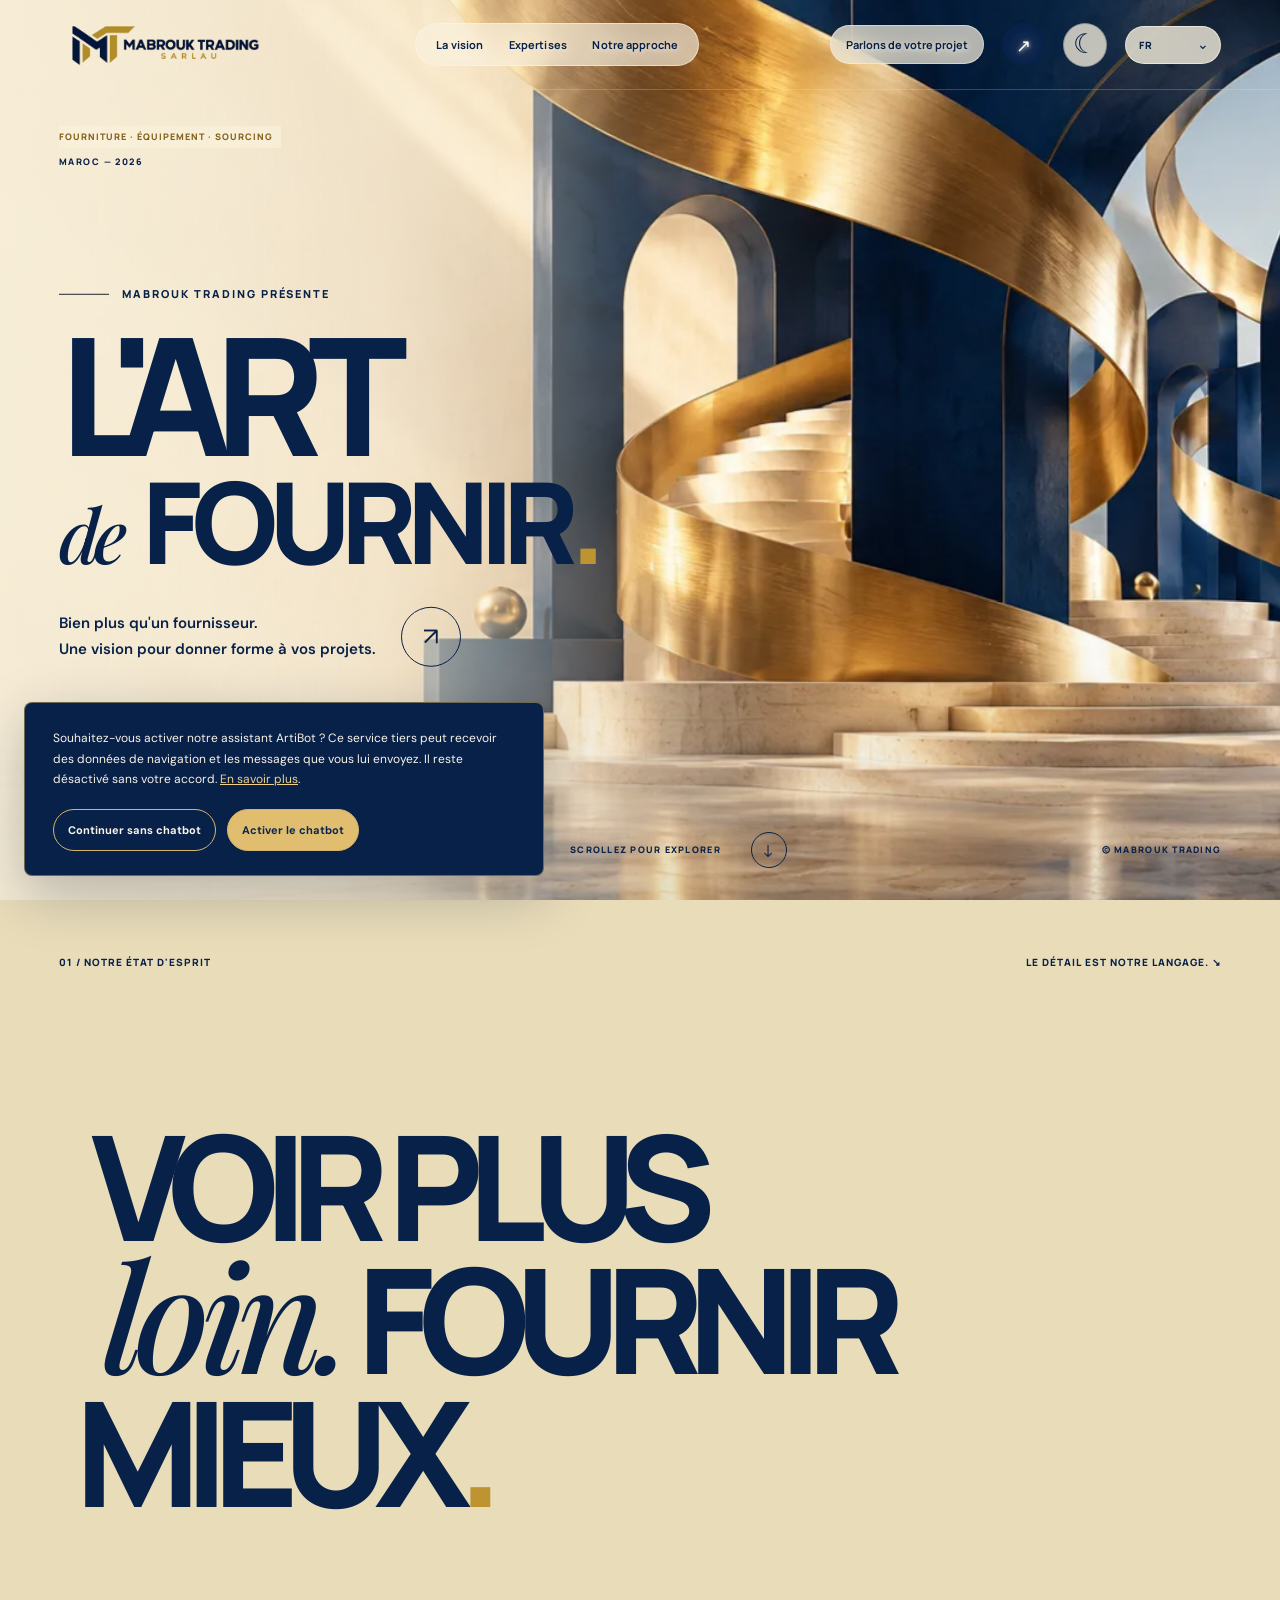
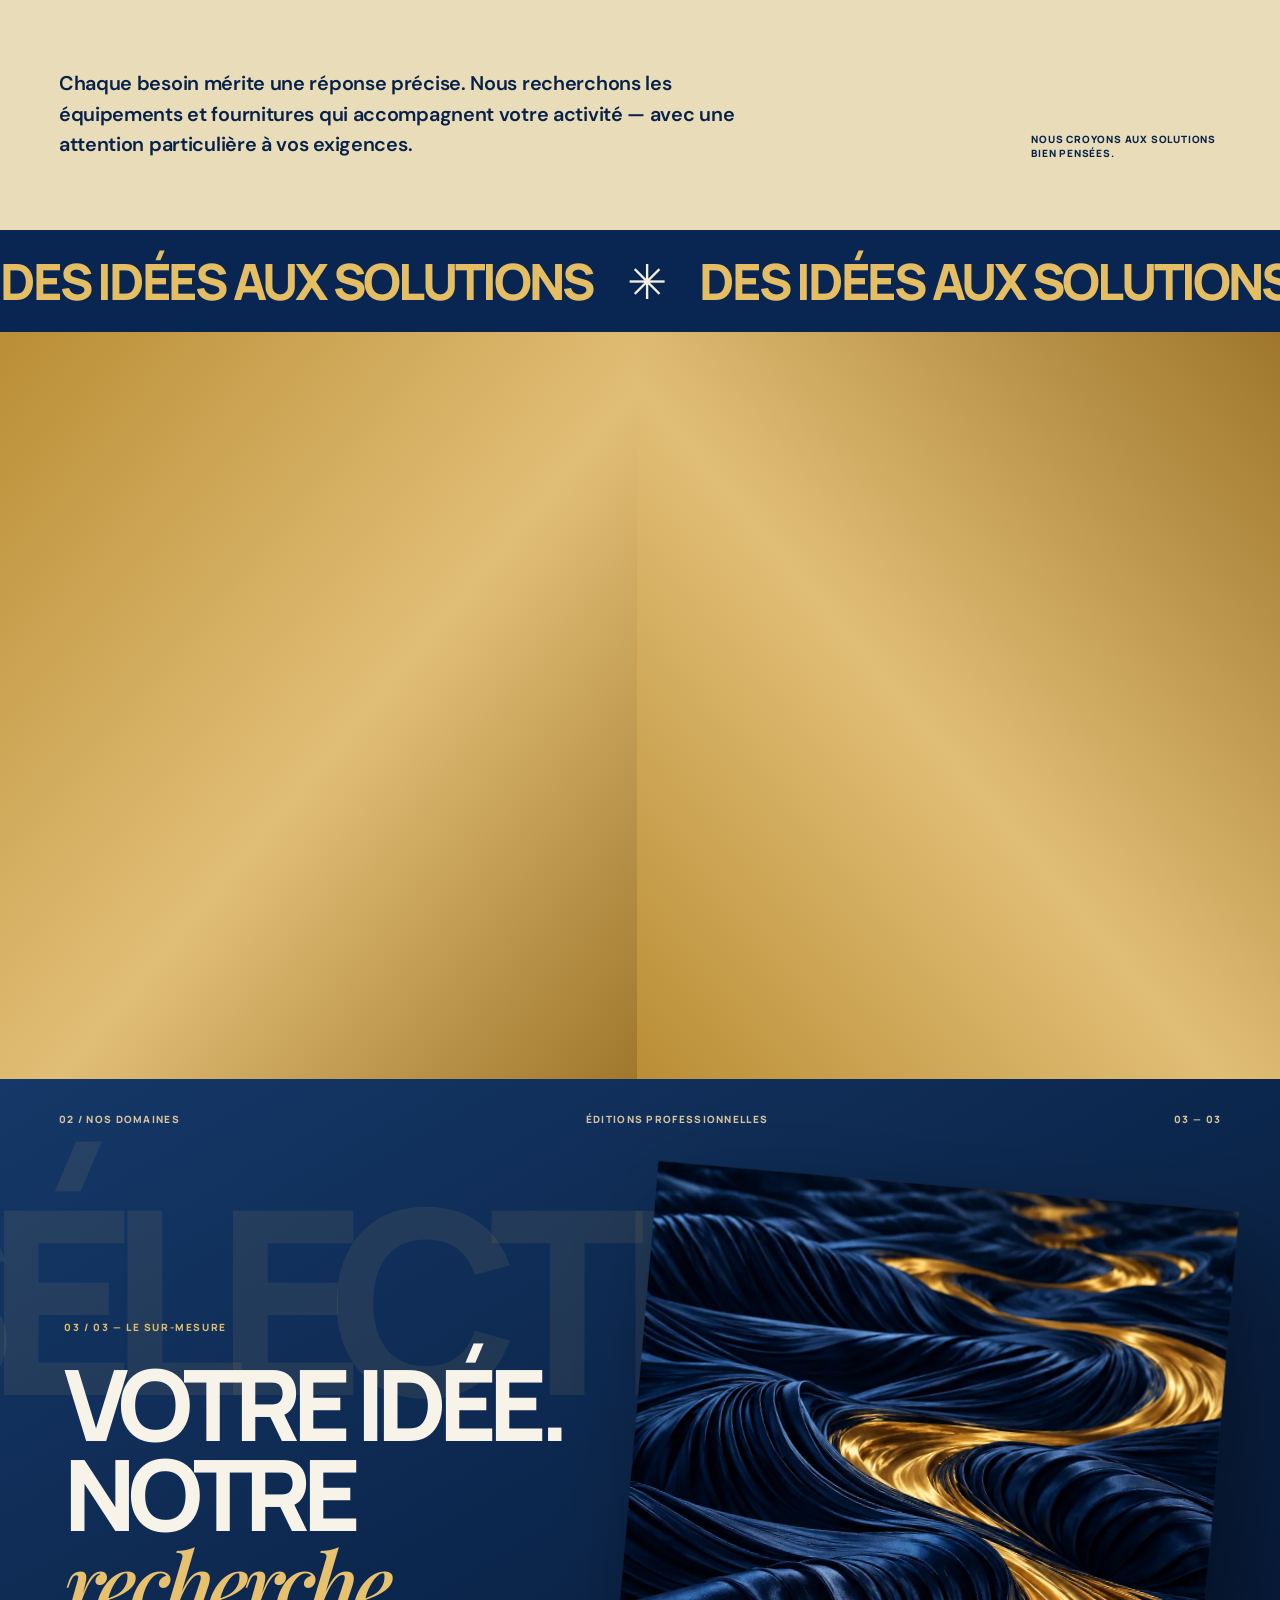
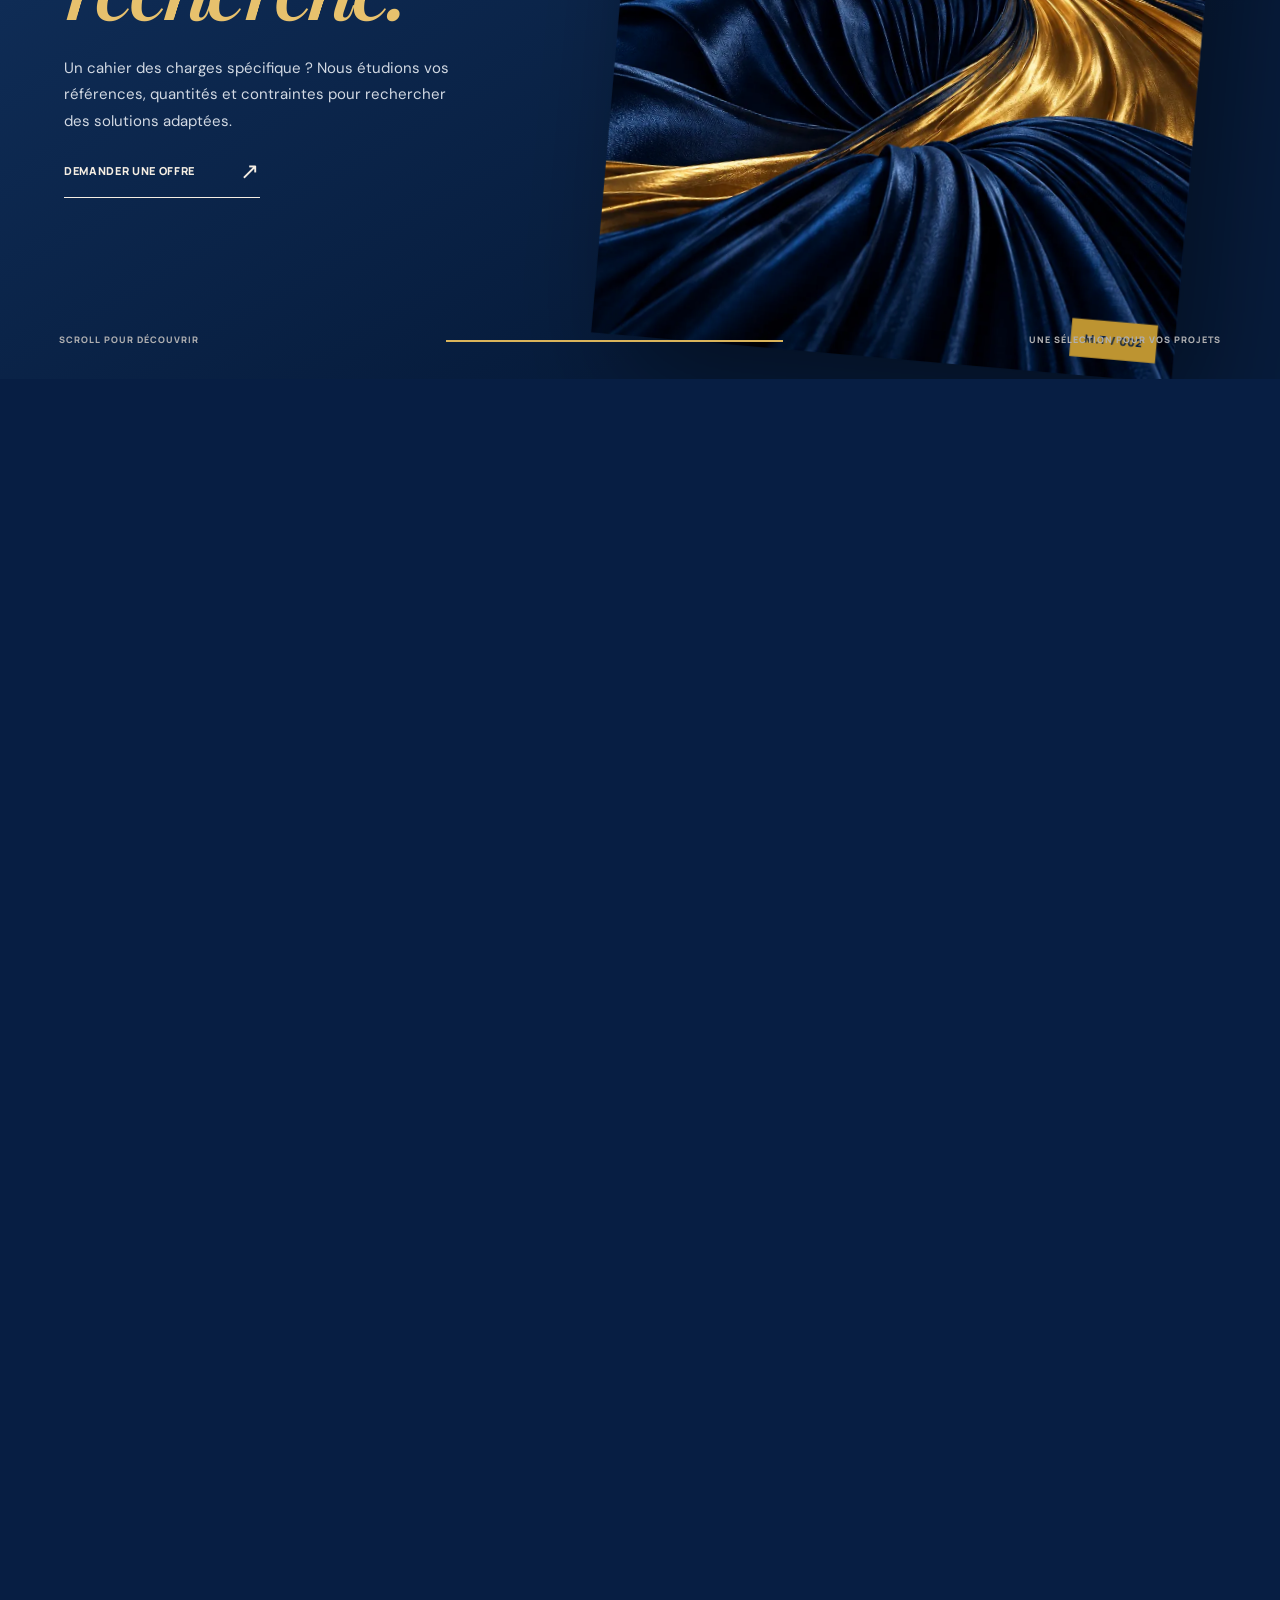
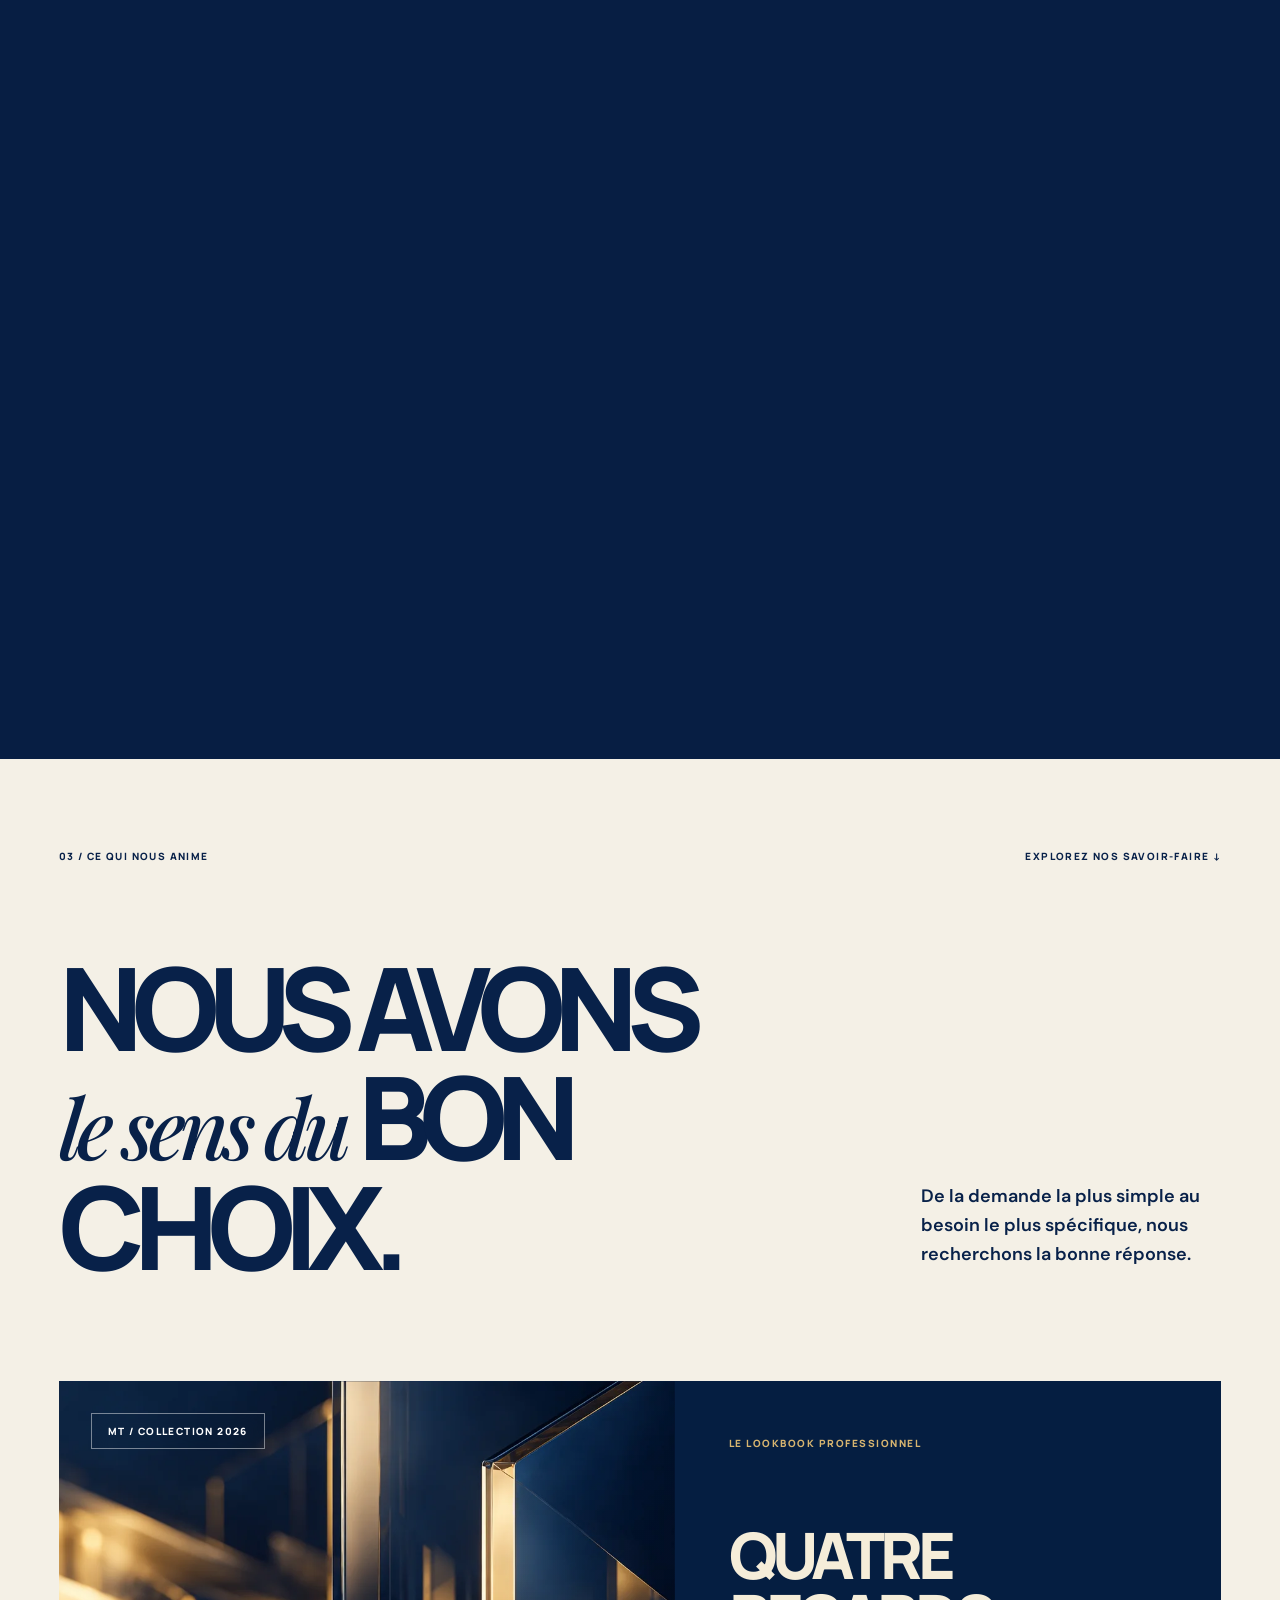
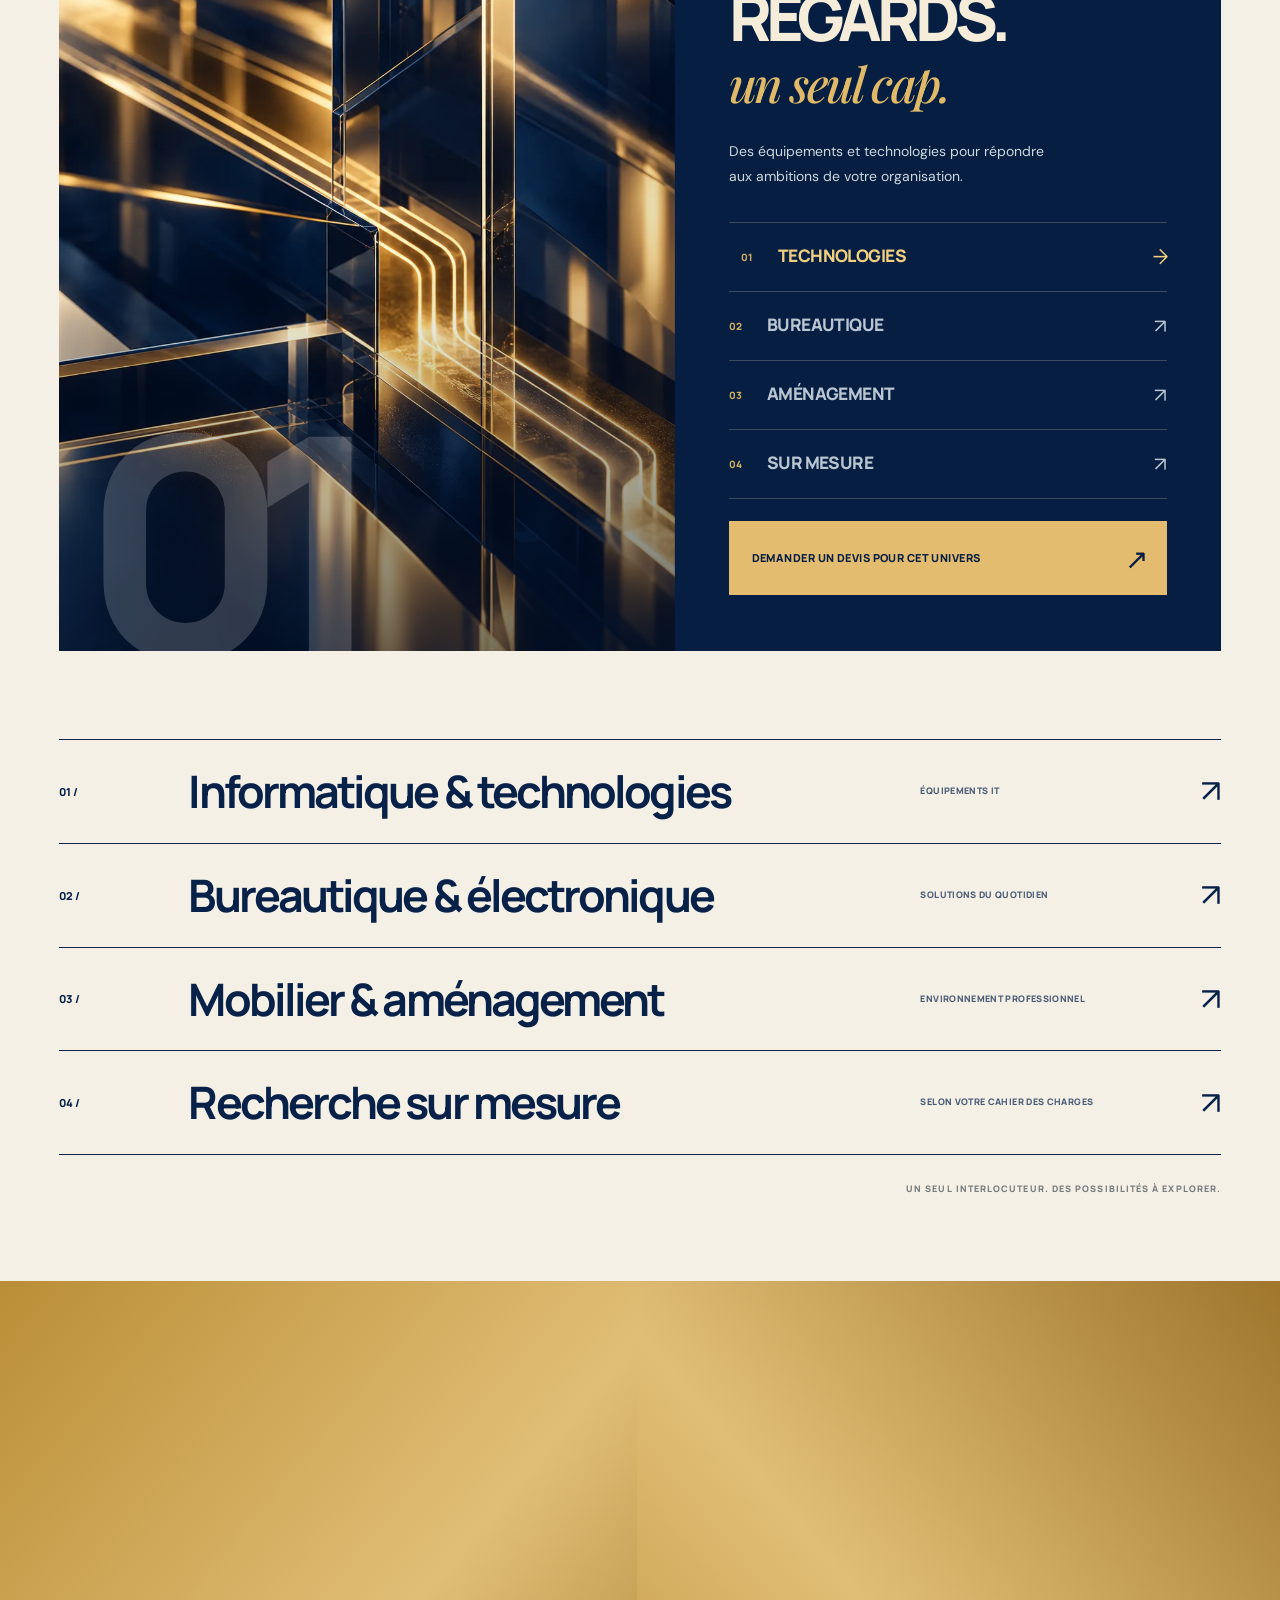
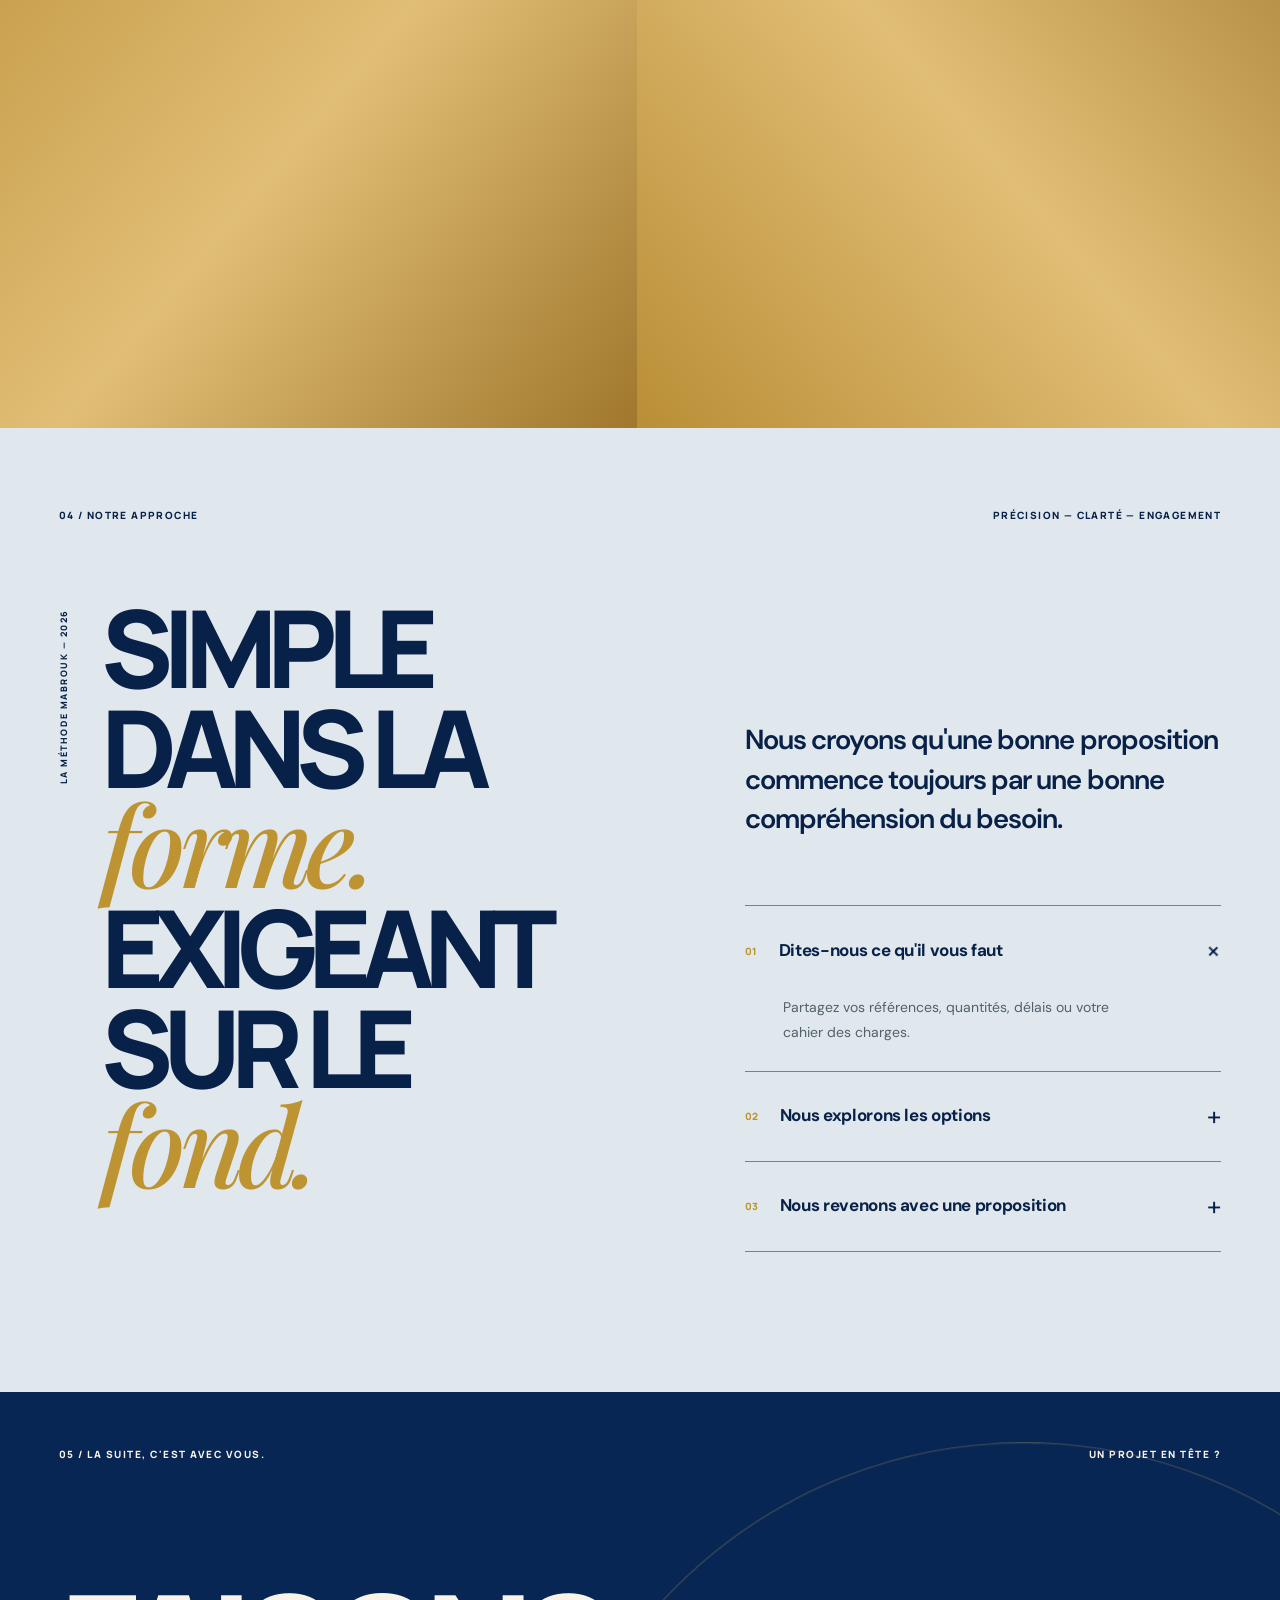
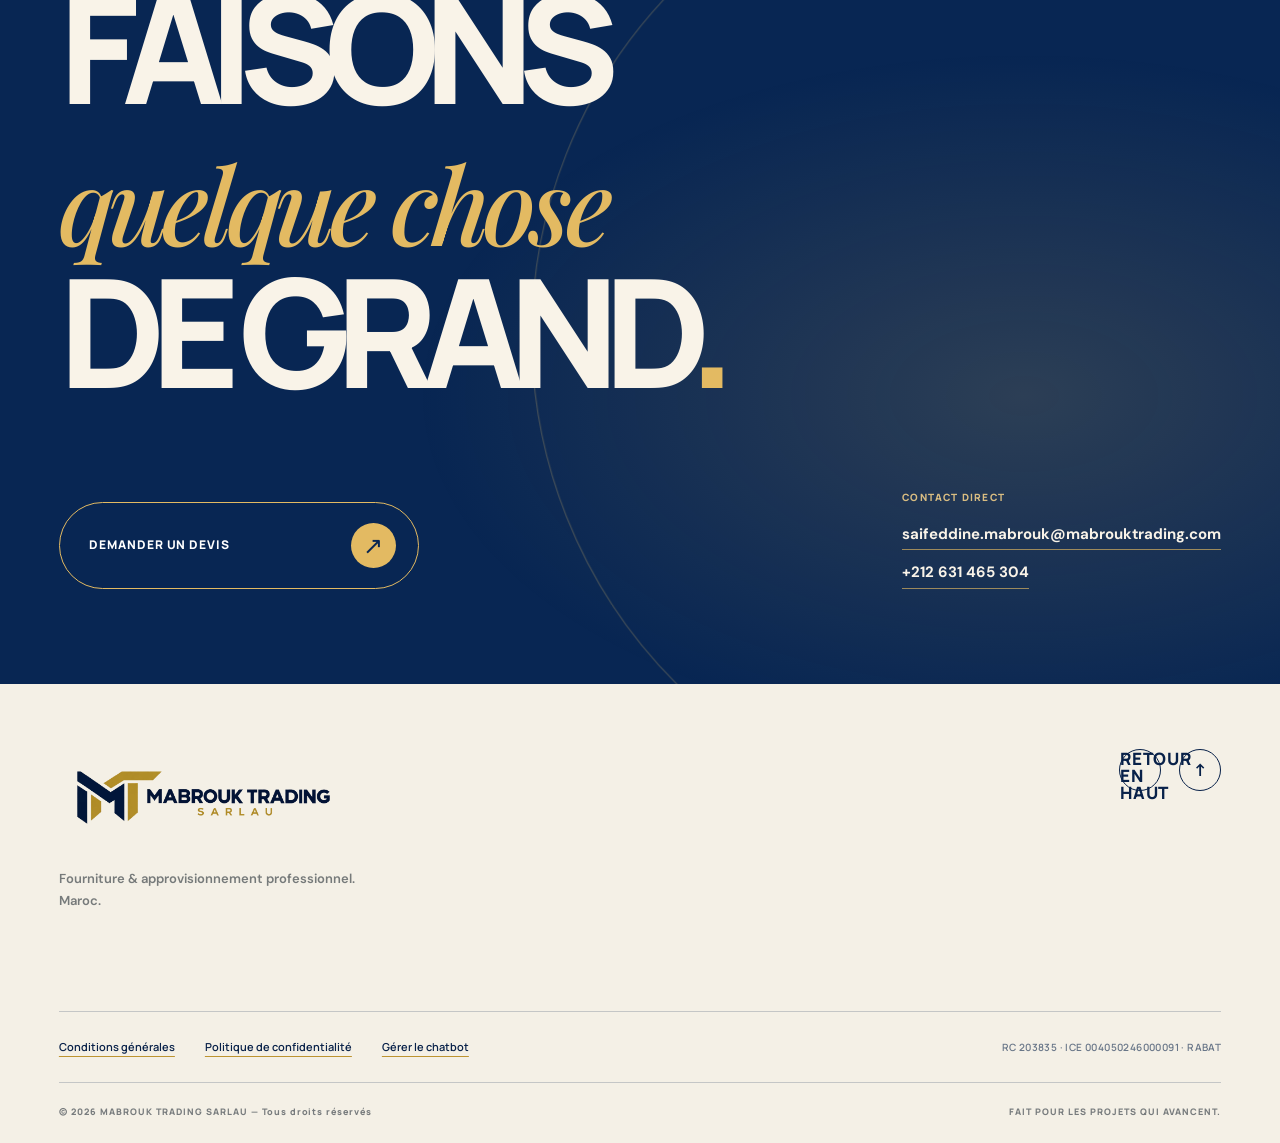
<file: index.html>
<!doctype html>
<html lang="fr-MA">
<head>
  <meta charset="utf-8">
  <meta name="viewport" content="width=device-width,initial-scale=1">
  <meta name="theme-color" content="#082149">
  <meta name="description" content="MABROUK TRADING SARLAU à Rabat : fourniture de matériel informatique, équipements bureautiques, mobilier professionnel et recherche sur mesure au Maroc. Demandez un devis adapté à votre projet.">
  <meta name="robots" content="index,follow,max-image-preview:large">
  <meta name="geo.region" content="MA-RAB">
  <meta name="geo.placename" content="Rabat, Maroc">
  <meta name="author" content="MABROUK TRADING SARLAU">
  <link rel="canonical" href="https://mabrouk-trading-cosmic.lushtoad66.chatgpt.site/">
  <meta property="og:type" content="website">
  <meta property="og:locale" content="fr_MA">
  <meta property="og:locale:alternate" content="en_US">
  <meta property="og:locale:alternate" content="ar_MA">
  <meta property="og:locale:alternate" content="zh_CN">
  <meta property="og:site_name" content="MABROUK TRADING">
  <meta property="og:title" content="MABROUK TRADING — L'art de fournir">
  <meta property="og:description" content="Une approche singulière de la fourniture professionnelle au Maroc. Découvrez nos expertises et demandez votre devis.">
  <meta property="og:url" content="https://mabrouk-trading-cosmic.lushtoad66.chatgpt.site/">
  <meta property="og:image" content="https://mabrouk-trading-cosmic.lushtoad66.chatgpt.site/assets/brand-hero.webp">
  <meta property="og:image:alt" content="Sculpture architecturale bleu marine et or — MABROUK TRADING">
  <meta name="twitter:card" content="summary_large_image">
  <meta name="twitter:title" content="MABROUK TRADING — L'art de fournir">
  <meta name="twitter:description" content="Solutions d'approvisionnement professionnel au Maroc.">
  <meta name="twitter:image" content="https://mabrouk-trading-cosmic.lushtoad66.chatgpt.site/assets/brand-hero.webp">
  <title>MABROUK TRADING SARLAU — L'art de fournir | Approvisionnement Maroc</title>
  <link rel="icon" href="assets/logo.png" type="image/png">
  <link rel="preload" href="assets/brand-hero.webp" as="image" type="image/webp" fetchpriority="high">
  <link rel="preconnect" href="https://fonts.googleapis.com">
  <link rel="preconnect" href="https://fonts.gstatic.com" crossorigin>
  <link href="https://fonts.googleapis.com/css2?family=DM+Sans:wght@400;500;600;700;800&family=Manrope:wght@400;500;600;700;800&family=Playfair+Display:ital,wght@1,500;1,600&family=Noto+Kufi+Arabic:wght@400;500;700&family=Noto+Sans+SC:wght@400;500;700&display=swap" rel="stylesheet">
  <script src="theme.js"></script>
  <link rel="stylesheet" href="styles.css">
  <script type="application/ld+json">{"@context":"https://schema.org","@type":"Organization","name":"MABROUK TRADING SARLAU","legalName":"MABROUK TRADING SARLAU","url":"https://mabrouk-trading-cosmic.lushtoad66.chatgpt.site/","logo":"https://mabrouk-trading-cosmic.lushtoad66.chatgpt.site/assets/logo.png","email":"saifeddine.mabrouk@mabrouktrading.com","telephone":"+212631465304","address":{"@type":"PostalAddress","streetAddress":"AVENUE HASSAN II, Z ANKAT ABDARI, IMM 3, 2EME ETAGE, APPT N 9","addressLocality":"Rabat","addressCountry":"MA"},"identifier":[{"@type":"PropertyValue","propertyID":"ICE","value":"004050246000091"},{"@type":"PropertyValue","propertyID":"RC","value":"203835"}],"areaServed":{"@type":"Country","name":"Maroc"},"description":"Fourniture et approvisionnement d’équipements professionnels au Maroc.","contactPoint":{"@type":"ContactPoint","contactType":"service commercial","email":"saifeddine.mabrouk@mabrouktrading.com","telephone":"+212631465304","availableLanguage":["fr","en","ar","zh"]}}</script>
  <script type="application/ld+json">{"@context":"https://schema.org","@type":"WebSite","name":"MABROUK TRADING","url":"https://mabrouk-trading-cosmic.lushtoad66.chatgpt.site/","inLanguage":"fr-MA","publisher":{"@type":"Organization","name":"MABROUK TRADING SARLAU"},"description":"Fourniture et approvisionnement professionnel à Rabat et au Maroc."}</script>
  <script src="i18n.js" defer></script>
  <script src="script.js" defer></script>
  <script src="artibot-consent.js" defer></script>
</head>
<body>
  <a class="skip-link" href="#main">Aller au contenu</a>
  <div class="loading-curtain" aria-hidden="true">
    <div class="forge-perspective"><div class="forge-halo"></div><div class="forge-wordmark"><span class="forge-letter forge-letter-m">M</span><span class="forge-letter forge-letter-t">T</span></div><span class="forge-spark forge-spark-one"></span><span class="forge-spark forge-spark-two"></span><span class="forge-spark forge-spark-three"></span></div>
    <p>UNE AUTRE VISION DE L'APPROVISIONNEMENT</p><i></i>
  </div>
  <div class="scroll-meter" aria-hidden="true"><span id="scroll-meter-fill"></span></div>
  <div class="gold-thread" aria-hidden="true"><svg viewBox="0 0 140 900" preserveAspectRatio="none"><path class="thread-shadow" d="M90 -20 C20 125 138 198 67 310 S127 460 59 560 S108 740 39 920"/><path id="thread-progress" d="M90 -20 C20 125 138 198 67 310 S127 460 59 560 S108 740 39 920"/></svg><span class="thread-point">✦</span></div>

  <header class="site-header" id="top">
    <a href="#accueil" class="brand-link" aria-label="MABROUK TRADING — Retour à l'accueil"><img src="assets/logo-optimise.webp" alt="MABROUK TRADING SARLAU" width="1024" height="341" decoding="async" fetchpriority="high"></a>
    <nav class="main-nav" id="main-nav" aria-label="Navigation principale">
      <a href="#vision">La vision</a><a href="#expertises">Expertises</a><a href="#methode">Notre approche</a>
    </nav>
    <button class="nav-contact quote-open" type="button"><span>Parlons de votre projet</span><span class="nav-arrow">↗</span></button>
    <button class="theme-toggle" id="theme-toggle" type="button" aria-label="Activer le mode sombre" aria-pressed="false" title="Activer le mode sombre"><span class="theme-icon-dark" aria-hidden="true">☾</span><span class="theme-icon-light" aria-hidden="true">☀</span></button>
    <div class="language-control"><label for="language-select" class="sr-only">Langue du site</label><select id="language-select" aria-label="Choisir la langue"><option value="fr">FR</option><option value="en">EN</option><option value="ar">العربية</option><option value="zh">中文</option></select><span aria-hidden="true">⌄</span></div>
    <button class="menu-toggle" type="button" aria-label="Ouvrir le menu" aria-controls="main-nav" aria-expanded="false"><span></span><span></span></button>
  </header>

  <main id="main">
    <section class="hero" id="accueil" aria-labelledby="hero-heading">
      <div class="hero-visual" aria-hidden="true"><img src="assets/brand-hero.webp" alt="" width="2056" height="765" decoding="async" fetchpriority="high"></div>
      <div class="hero-paper-edge" aria-hidden="true"></div>
      <div class="hero-meta"><span>MAROC — 2026</span><span>FOURNITURE · ÉQUIPEMENT · SOURCING</span></div>
      <div class="hero-center">
        <p class="hero-eyebrow"><span class="eyebrow-line"></span> MABROUK TRADING PRÉSENTE</p>
        <h1 id="hero-heading"><span class="hero-word hero-word-one">L'ART</span><span class="hero-word hero-word-two"><em>de</em> FOURNIR<span class="period">.</span></span></h1>
        <div class="hero-description"><p>Bien plus qu'un fournisseur.<br>Une vision pour donner forme à vos projets.</p><button class="round-link quote-open" type="button" aria-label="Demander un devis"><span>↗</span></button></div>
      </div>
      <div class="hero-bottom"><span>01 / 05 — LA PREMIÈRE IMPRESSION</span><a href="#vision">SCROLLEZ POUR EXPLORER <span>↓</span></a><span>© MABROUK TRADING</span></div>
    </section>

    <section class="manifesto" id="vision" aria-labelledby="manifesto-heading">
      <div class="manifesto-top"><span>01 / NOTRE ÉTAT D'ESPRIT</span><span>LE DÉTAIL EST NOTRE LANGAGE. ↘</span></div>
      <h2 id="manifesto-heading" class="manifesto-heading reveal"><span>VOIR PLUS</span><span><em>loin.</em> FOURNIR</span><span>MIEUX<span class="orange-dot">.</span></span></h2>
      <div class="manifesto-bottom"><p>Chaque besoin mérite une réponse précise. Nous recherchons les équipements et fournitures qui accompagnent votre activité — avec une attention particulière à vos exigences.</p><span>NOUS CROYONS AUX SOLUTIONS BIEN PENSÉES.</span></div>
    </section>

    <div class="ticker" aria-hidden="true"><div class="ticker-track"><span>DES IDÉES AUX SOLUTIONS</span><span>✳</span><span>DES IDÉES AUX SOLUTIONS</span><span>✳</span><span>DES IDÉES AUX SOLUTIONS</span><span>✳</span><span>DES IDÉES AUX SOLUTIONS</span><span>✳</span></div></div>

    <section class="scene-interlude scene-interlude-one" aria-label="De l'idée à la matière"><span class="scene-index">INTERLUDE — 01</span><div class="scene-aura" aria-hidden="true"></div><p class="scene-giant">L'IDÉE <em>devient</em><br>MATIÈRE<span>.</span></p><span class="scene-side">L'ART DE CONNECTER LES POSSIBILITÉS.</span><div class="cinema-shutter" aria-hidden="true"><i></i><i></i></div></section>

    <section class="collection" id="expertises" aria-labelledby="collection-heading">
      <div class="collection-scroll-space">
        <div class="collection-sticky" id="collection-sticky" data-active="0">
          <div class="collection-topline"><span>02 / NOS DOMAINES</span><span>ÉDITIONS PROFESSIONNELLES</span><span id="collection-counter">01 — 03</span></div>
          <h2 id="collection-heading" class="collection-watermark" aria-hidden="true">SÉLECTION</h2>
          <div class="collection-photo"><img src="assets/navy-gold-silk.webp" alt="Ondulations artistiques de soie bleu marine traversées d'une ligne dorée" loading="lazy" decoding="async" width="1122" height="1402"><div class="photo-corner">M.T / 002</div></div>
          <div class="collection-copy">
            <div class="collection-slide is-active" data-slide="0"><div class="collection-index">01 / 03 — LA TECHNOLOGIE</div><h3>À CHAQUE<br>AMBITION,<br><em>ses outils.</em></h3><p>Ordinateurs, stations de travail, périphériques et équipements réseau : le matériel adapté à votre quotidien professionnel.</p><button class="text-cta quote-open" type="button" data-category="Informatique & technologies">DEMANDER UNE OFFRE <span>↗</span></button></div>
            <div class="collection-slide" data-slide="1" aria-hidden="true"><div class="collection-index">02 / 03 — L'ÉQUIPEMENT</div><h3>TOUT EST<br>DANS LE<br><em>détail.</em></h3><p>Imprimantes, écrans, électronique, fournitures et équipements pour créer des environnements de travail efficaces.</p><button class="text-cta quote-open" type="button" data-category="Équipements bureautiques">DEMANDER UNE OFFRE <span>↗</span></button></div>
            <div class="collection-slide" data-slide="2" aria-hidden="true"><div class="collection-index">03 / 03 — LE SUR-MESURE</div><h3>VOTRE IDÉE.<br>NOTRE<br><em>recherche.</em></h3><p>Un cahier des charges spécifique ? Nous étudions vos références, quantités et contraintes pour rechercher des solutions adaptées.</p><button class="text-cta quote-open" type="button" data-category="Recherche sur mesure">DEMANDER UNE OFFRE <span>↗</span></button></div>
          </div>
          <div class="collection-bottomline"><span>SCROLL POUR DÉCOUVRIR</span><div class="collection-progress"><span id="collection-progress-fill"></span></div><span>UNE SÉLECTION POUR VOS PROJETS</span></div>
        </div>
      </div>
    </section>

    <section class="category-section" aria-labelledby="category-title"><div class="section-cap"><span>03 / CE QUI NOUS ANIME</span><span>EXPLOREZ NOS SAVOIR-FAIRE ↓</span></div>
      <div class="category-title-row"><h2 id="category-title" class="reveal">NOUS AVONS<br><em>le sens du</em> BON CHOIX.</h2><p>De la demande la plus simple au besoin le plus spécifique, nous recherchons la bonne réponse.</p></div>
      <div class="lookbook" aria-label="Collection de solutions MABROUK TRADING">
        <div class="lookbook-art" id="lookbook-art">
          <img class="lookbook-image is-current" src="assets/catalogue-technologie.webp" alt="Sculpture abstraite en verre bleu nuit parcourue d'une lumière dorée" data-image="0" loading="lazy" decoding="async" width="1122" height="1402">
          <img class="lookbook-image" src="assets/catalogue-bureautique.webp" alt="Composition abstraite de papier ivoire, or et bleu marine" data-image="1" loading="lazy" decoding="async" width="1122" height="1402">
          <img class="lookbook-image" src="assets/catalogue-amenagement.webp" alt="Architecture sculpturale en courbes bleu nuit et métal doré" data-image="2" loading="lazy" decoding="async" width="1122" height="1402">
          <img class="lookbook-image" src="assets/catalogue-surmesure.webp" alt="Rubans textiles bleus et or entrelacés dans un mouvement artistique" data-image="3" loading="lazy" decoding="async" width="1122" height="1402">
          <span class="lookbook-stamp">MT / COLLECTION 2026</span><span class="lookbook-number" id="lookbook-number">01</span>
        </div>
        <div class="lookbook-description"><span class="lookbook-overline">LE LOOKBOOK PROFESSIONNEL</span><p class="lookbook-intro">QUATRE<br>REGARDS.<br><em>un seul cap.</em></p><p class="lookbook-lead" id="lookbook-lead">Des équipements et technologies pour répondre aux ambitions de votre organisation.</p>
          <div class="lookbook-tabs" role="group" aria-label="Choisir un univers">
            <button class="lookbook-tab is-selected" type="button" data-look="0" aria-pressed="true"><span>01</span><b>TECHNOLOGIES</b><i>↗</i></button>
            <button class="lookbook-tab" type="button" data-look="1" aria-pressed="false"><span>02</span><b>BUREAUTIQUE</b><i>↗</i></button>
            <button class="lookbook-tab" type="button" data-look="2" aria-pressed="false"><span>03</span><b>AMÉNAGEMENT</b><i>↗</i></button>
            <button class="lookbook-tab" type="button" data-look="3" aria-pressed="false"><span>04</span><b>SUR MESURE</b><i>↗</i></button>
          </div>
          <button class="lookbook-quote quote-open" id="lookbook-quote" type="button" data-category="Informatique & technologies"><span>DEMANDER UN DEVIS POUR CET UNIVERS</span><span>↗</span></button>
        </div>
      </div>
      <div class="categories">
        <button type="button" class="category-line quote-open" data-category="Informatique & technologies"><span class="cat-id">01 /</span><span class="cat-name">Informatique & technologies</span><span class="cat-tag">ÉQUIPEMENTS IT</span><span class="cat-arrow">↗</span></button>
        <button type="button" class="category-line quote-open" data-category="Équipements bureautiques"><span class="cat-id">02 /</span><span class="cat-name">Bureautique & électronique</span><span class="cat-tag">SOLUTIONS DU QUOTIDIEN</span><span class="cat-arrow">↗</span></button>
        <button type="button" class="category-line quote-open" data-category="Mobilier & aménagement"><span class="cat-id">03 /</span><span class="cat-name">Mobilier & aménagement</span><span class="cat-tag">ENVIRONNEMENT PROFESSIONNEL</span><span class="cat-arrow">↗</span></button>
        <button type="button" class="category-line quote-open" data-category="Recherche sur mesure"><span class="cat-id">04 /</span><span class="cat-name">Recherche sur mesure</span><span class="cat-tag">SELON VOTRE CAHIER DES CHARGES</span><span class="cat-arrow">↗</span></button>
      </div>
      <div class="category-footnote">UN SEUL INTERLOCUTEUR. DES POSSIBILITÉS À EXPLORER.</div>
    </section>

    <section class="scene-interlude scene-interlude-two" aria-label="Une autre perspective"><span class="scene-index">INTERLUDE — 02</span><div class="scene-aura" aria-hidden="true"></div><p class="scene-giant">LE DÉTAIL<br>CHANGE <em>tout.</em></p><span class="scene-side">LE MOUVEMENT EST DANS CHAQUE DÉCISION.</span><div class="cinema-shutter" aria-hidden="true"><i></i><i></i></div></section>

    <section class="approach" id="methode" aria-labelledby="approach-heading"><div class="section-cap"><span>04 / NOTRE APPROCHE</span><span>PRÉCISION — CLARTÉ — ENGAGEMENT</span></div>
      <div class="approach-grid"><div class="approach-left"><div class="vertical-note">LA MÉTHODE MABROUK — 2026</div><h2 id="approach-heading" class="reveal">SIMPLE<br>DANS LA<br><em>forme.</em><br>EXIGEANT<br>SUR LE<br><em>fond.</em></h2></div><div class="approach-right">
        <p>Nous croyons qu'une bonne proposition commence toujours par une bonne compréhension du besoin.</p>
        <details open><summary><span>01</span> Dites-nous ce qu'il vous faut <b>+</b></summary><p>Partagez vos références, quantités, délais ou votre cahier des charges.</p></details>
        <details><summary><span>02</span> Nous explorons les options <b>+</b></summary><p>Nous analysons votre demande et les possibilités d'approvisionnement.</p></details>
        <details><summary><span>03</span> Nous revenons avec une proposition <b>+</b></summary><p>Vous recevez une réponse adaptée aux disponibilités et à vos exigences.</p></details>
      </div></div>
    </section>

    <section class="finale" id="contact" aria-labelledby="finale-heading"><div class="finale-top"><span>05 / LA SUITE, C'EST AVEC VOUS.</span><span>UN PROJET EN TÊTE ?</span></div><h2 id="finale-heading" class="reveal">FAISONS<br><em>quelque chose</em><br>DE GRAND<span>.</span></h2><div class="finale-bottom"><button class="finale-button quote-open" type="button"><span>DEMANDER UN DEVIS</span><b>↗</b></button><div class="finale-direct"><small>CONTACT DIRECT</small><a href="mailto:saifeddine.mabrouk@mabrouktrading.com">saifeddine.mabrouk@mabrouktrading.com</a><a href="tel:+212631465304">+212 631 465 304</a></div></div></section>
  </main>

  <footer class="footer"><div class="footer-main"><div class="footer-brand"><img src="assets/logo-optimise.webp" alt="MABROUK TRADING SARLAU" width="1024" height="341" loading="lazy" decoding="async"><p>Fourniture & approvisionnement professionnel.<br>Maroc.</p></div><a href="#accueil" class="footer-back"><span class="footer-back-label">RETOUR EN HAUT</span> <span>↑</span></a></div><div class="footer-legal"><a href="conditions.html" id="legal-conditions-link">Conditions générales</a><a href="confidentialite.html" id="legal-privacy-link">Politique de confidentialité</a><button type="button" id="open-consent">Gérer le chatbot</button><span>RC 203835 · ICE 004050246000091 · RABAT</span></div><div class="footer-line"><span>© <span id="current-year">2026</span> MABROUK TRADING SARLAU<span class="copyright-rights"> — Tous droits réservés</span></span><span>FAIT POUR LES PROJETS QUI AVANCENT.</span></div></footer>

  <a class="whatsapp-cta" id="whatsapp-cta" href="https://wa.me/212631465304" target="_blank" rel="noopener noreferrer" aria-label="Discuter avec MABROUK TRADING sur WhatsApp"><svg viewBox="0 0 32 32" aria-hidden="true" focusable="false"><path d="M16 3.25a12.5 12.5 0 0 0-10.7 19L3.5 28.5l6.43-1.69A12.5 12.5 0 1 0 16 3.25Zm0 22.75a10.15 10.15 0 0 1-5.15-1.4l-.37-.22-3.8 1 1.02-3.7-.24-.38A10.25 10.25 0 1 1 16 26Zm5.62-7.66c-.31-.16-1.82-.9-2.1-1s-.49-.15-.7.15-.8 1-1 1.2-.37.22-.68.07a8.37 8.37 0 0 1-2.46-1.52 9.23 9.23 0 0 1-1.7-2.12c-.18-.3 0-.47.14-.62s.31-.37.46-.54a2.1 2.1 0 0 0 .31-.53.58.58 0 0 0 0-.54c-.08-.15-.69-1.67-.95-2.28s-.5-.53-.7-.54H12c-.24 0-.62.08-.95.46a3.93 3.93 0 0 0-1.23 2.91 6.83 6.83 0 0 0 1.43 3.59 15.56 15.56 0 0 0 5.95 5.21 5.21 0 0 0 3.58.64c1.1-.16 1.82-.74 2.08-1.45a3.05 3.05 0 0 0 .21-1.45c-.1-.18-.28-.28-.59-.43Z" fill="currentColor"/></svg></a>

  <dialog class="quote-dialog" id="quote-dialog" aria-labelledby="quote-title"><div class="quote-panel">
    <div class="quote-top"><span>MABROUK TRADING <b>↗</b></span><button id="quote-close" type="button" aria-label="Fermer le formulaire">✕</button></div>
    <div class="quote-inner"><span class="quote-kicker">NOUS CONTACTER — 001</span><h2 id="quote-title">Parlons de<br><em>votre projet.</em></h2><p>Décrivez votre besoin. Nous étudierons les possibilités d'approvisionnement et reviendrons vers vous.</p>
      <form id="quote-form" action="https://formsubmit.co/ajax/saifeddine.mabrouk@mabrouktrading.com" method="POST" enctype="multipart/form-data">
        <input type="hidden" name="_subject" value="Nouvelle demande de devis — MABROUK TRADING"><input type="hidden" name="_template" value="table"><input type="hidden" name="_next" value="https://mabrouk-trading-cosmic.lushtoad66.chatgpt.site/merci.html">
        <div class="honeypot" aria-hidden="true"><label>Ne pas remplir<input name="_honey" tabindex="-1" autocomplete="off"></label></div>
        <div class="quote-wizard-progress" aria-label="Étapes de la demande"><span class="is-active" data-progress="0">01 <b>Contact</b></span><span data-progress="1">02 <b>Projet</b></span><span data-progress="2">03 <b>Documents</b></span></div>
        <section class="quote-step is-active" data-step="0"><p class="quote-step-title">D'abord, faisons connaissance.</p><div class="quote-fields"><label>Nom et prénom *<input name="name" required autocomplete="name" maxlength="120" placeholder="Votre nom"></label><label>Entreprise / organisme *<input name="societe" required autocomplete="organization" maxlength="160" placeholder="Votre entreprise"></label><label>Adresse e-mail *<input type="email" name="email" required autocomplete="email" maxlength="254" placeholder="vous@entreprise.com"></label><label>Téléphone<input type="tel" name="telephone" autocomplete="tel" maxlength="40" placeholder="+212 ..."></label></div></section>
        <section class="quote-step" data-step="1" hidden><p class="quote-step-title">Décrivez-nous votre recherche.</p><div class="quote-fields"><label class="wide">Domaine de la demande *<select name="categorie" id="quote-category" required><option value="" disabled selected>Choisissez un domaine</option><option value="Informatique & technologies">Informatique & technologies</option><option value="Équipements bureautiques">Équipements bureautiques</option><option value="Matériel électronique">Matériel électronique</option><option value="Mobilier & aménagement">Mobilier & aménagement</option><option value="Fournitures professionnelles">Fournitures professionnelles</option><option value="Recherche sur mesure">Recherche sur mesure</option></select></label><label>Objet ou référence<input name="objet" maxlength="180" placeholder="Produit, référence, AO..."></label><label>Quantité souhaitée<input name="quantite" maxlength="80" placeholder="Ex. 20 unités"></label><label class="wide">Votre besoin en détail *<textarea name="message" required minlength="15" maxlength="4000" rows="4" placeholder="Caractéristiques, quantités, délais, exigences..."></textarea></label></div></section>
        <section class="quote-step" data-step="2" hidden><p class="quote-step-title">Ajoutez votre cahier des charges.</p><p class="quote-step-note">Vous pouvez joindre jusqu'à 2 fichiers PDF ou Excel (10 Mo au total). Les pièces jointes sont facultatives.</p>
          <div class="quote-upload-zone" id="quote-upload-zone"><span class="upload-glyph">↥</span><strong>Glissez vos documents ici</strong><span>ou choisissez les fichiers ci-dessous</span>
            <label class="quote-upload-control">DOCUMENT 01<input type="file" name="attachment" id="quote-file-1" accept=".pdf,.xls,.xlsx,application/pdf,application/vnd.ms-excel,application/vnd.openxmlformats-officedocument.spreadsheetml.sheet"></label>
            <label class="quote-upload-control">DOCUMENT 02<input type="file" name="attachment2" id="quote-file-2" accept=".pdf,.xls,.xlsx,application/pdf,application/vnd.ms-excel,application/vnd.openxmlformats-officedocument.spreadsheetml.sheet"></label>
          </div>
          <p class="quote-file-summary" id="quote-file-summary" aria-live="polite">Aucun document sélectionné.</p>
          <label class="quote-consent"><input type="checkbox" required><span>J'accepte que mes données et documents joints soient utilisés pour traiter ma demande et transmis au service d'envoi FormSubmit. <a href="confidentialite.html">Politique de confidentialité</a>. *</span></label>
        </section>
        <p id="quote-status" class="quote-status" role="status" aria-live="polite" hidden></p>
        <div class="quote-controls"><button class="quote-back" id="quote-back" type="button" hidden>← RETOUR</button><button class="quote-next" id="quote-next" type="button"><span>CONTINUER</span><span>→</span></button><button type="submit" class="quote-submit" id="quote-submit" hidden><span>ENVOYER MA DEMANDE</span><span>↗</span></button></div>
        <p id="quote-fallback" class="quote-fallback" hidden>Envoi non confirmé. <a id="quote-fallback-mail" href="mailto:saifeddine.mabrouk@mabrouktrading.com">Envoyer avec votre messagerie ↗</a></p>
      </form>
    </div>
  </div></dialog>
  <aside class="consent-banner" id="consent-banner" role="region" aria-label="Préférences de confidentialité" hidden><p id="consent-intro">Souhaitez-vous activer notre assistant ArtiBot ? Ce service tiers peut recevoir des données de navigation et les messages que vous lui envoyez. Il reste désactivé sans votre accord. <a href="confidentialite.html">En savoir plus</a>.</p><div class="consent-actions"><button id="consent-decline" type="button">Continuer sans chatbot</button><button id="consent-allow" type="button">Activer le chatbot</button></div></aside>
</body>
</html>
</file>
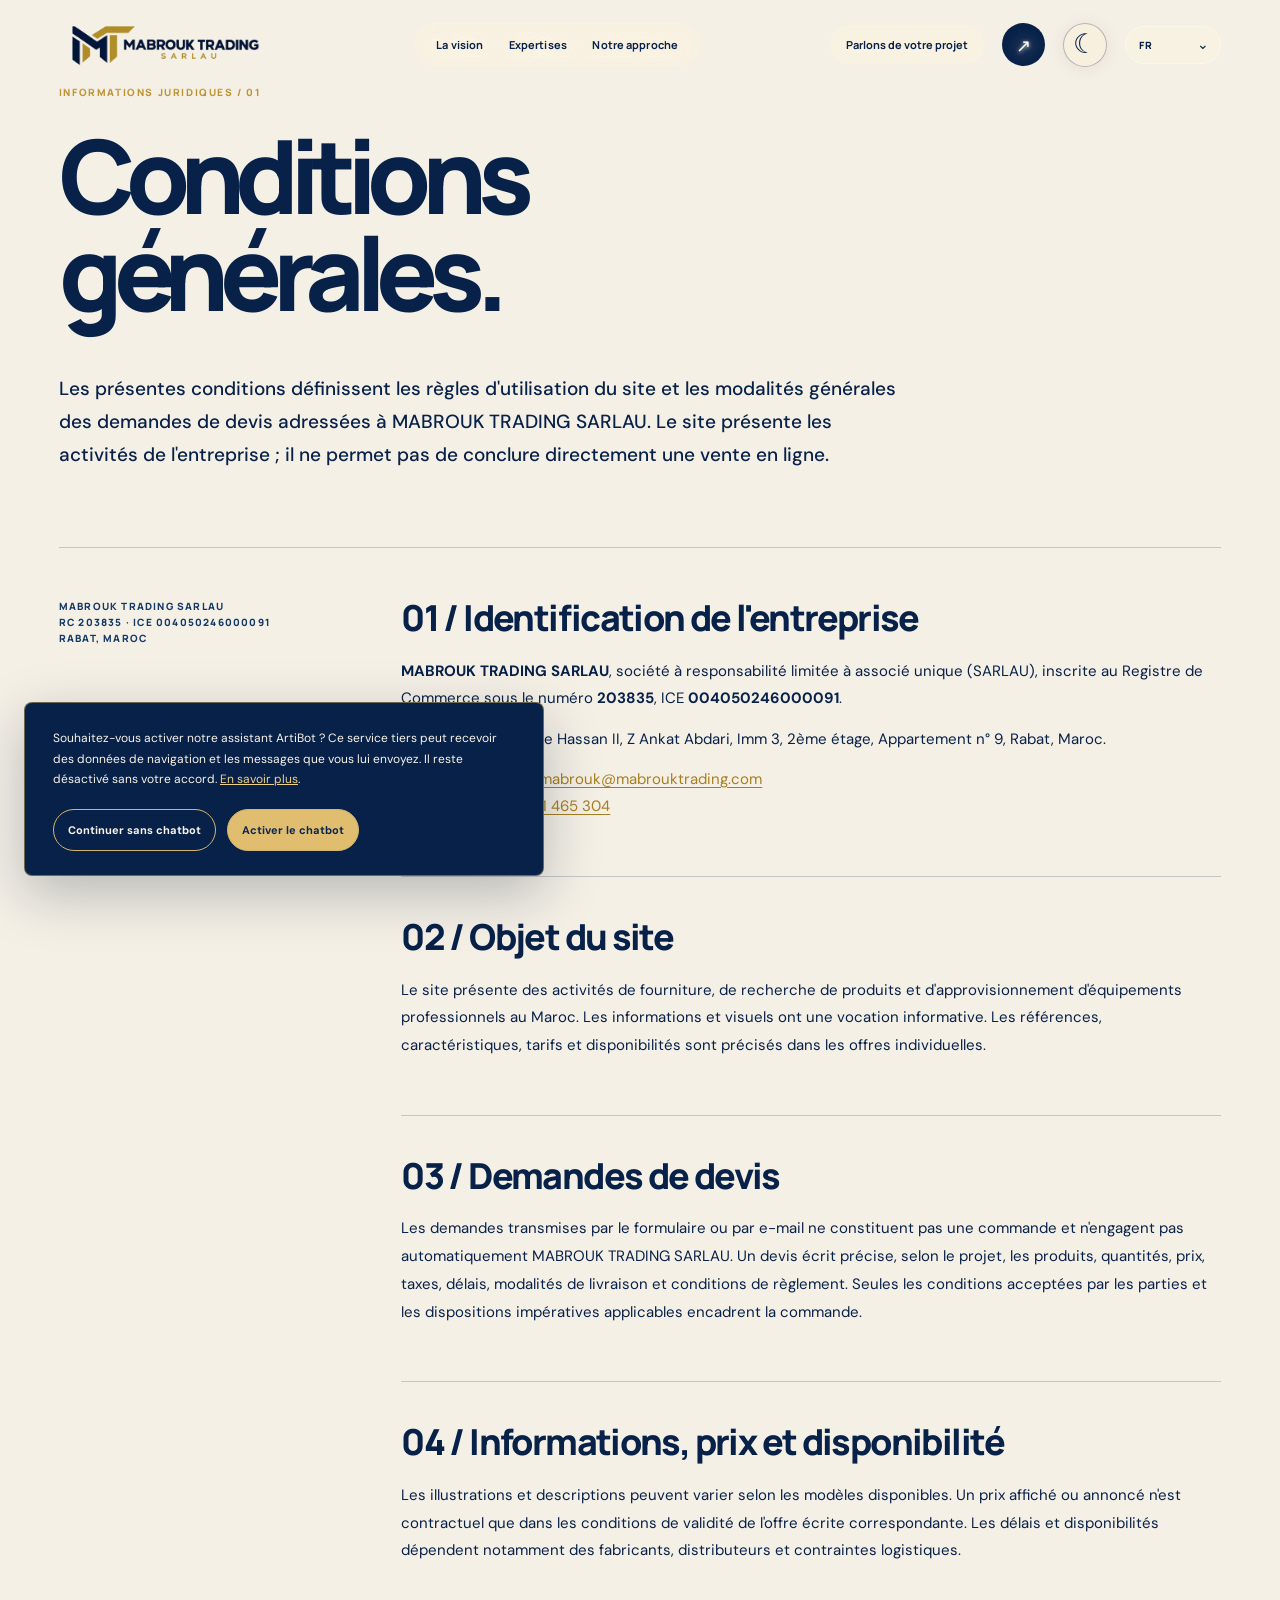
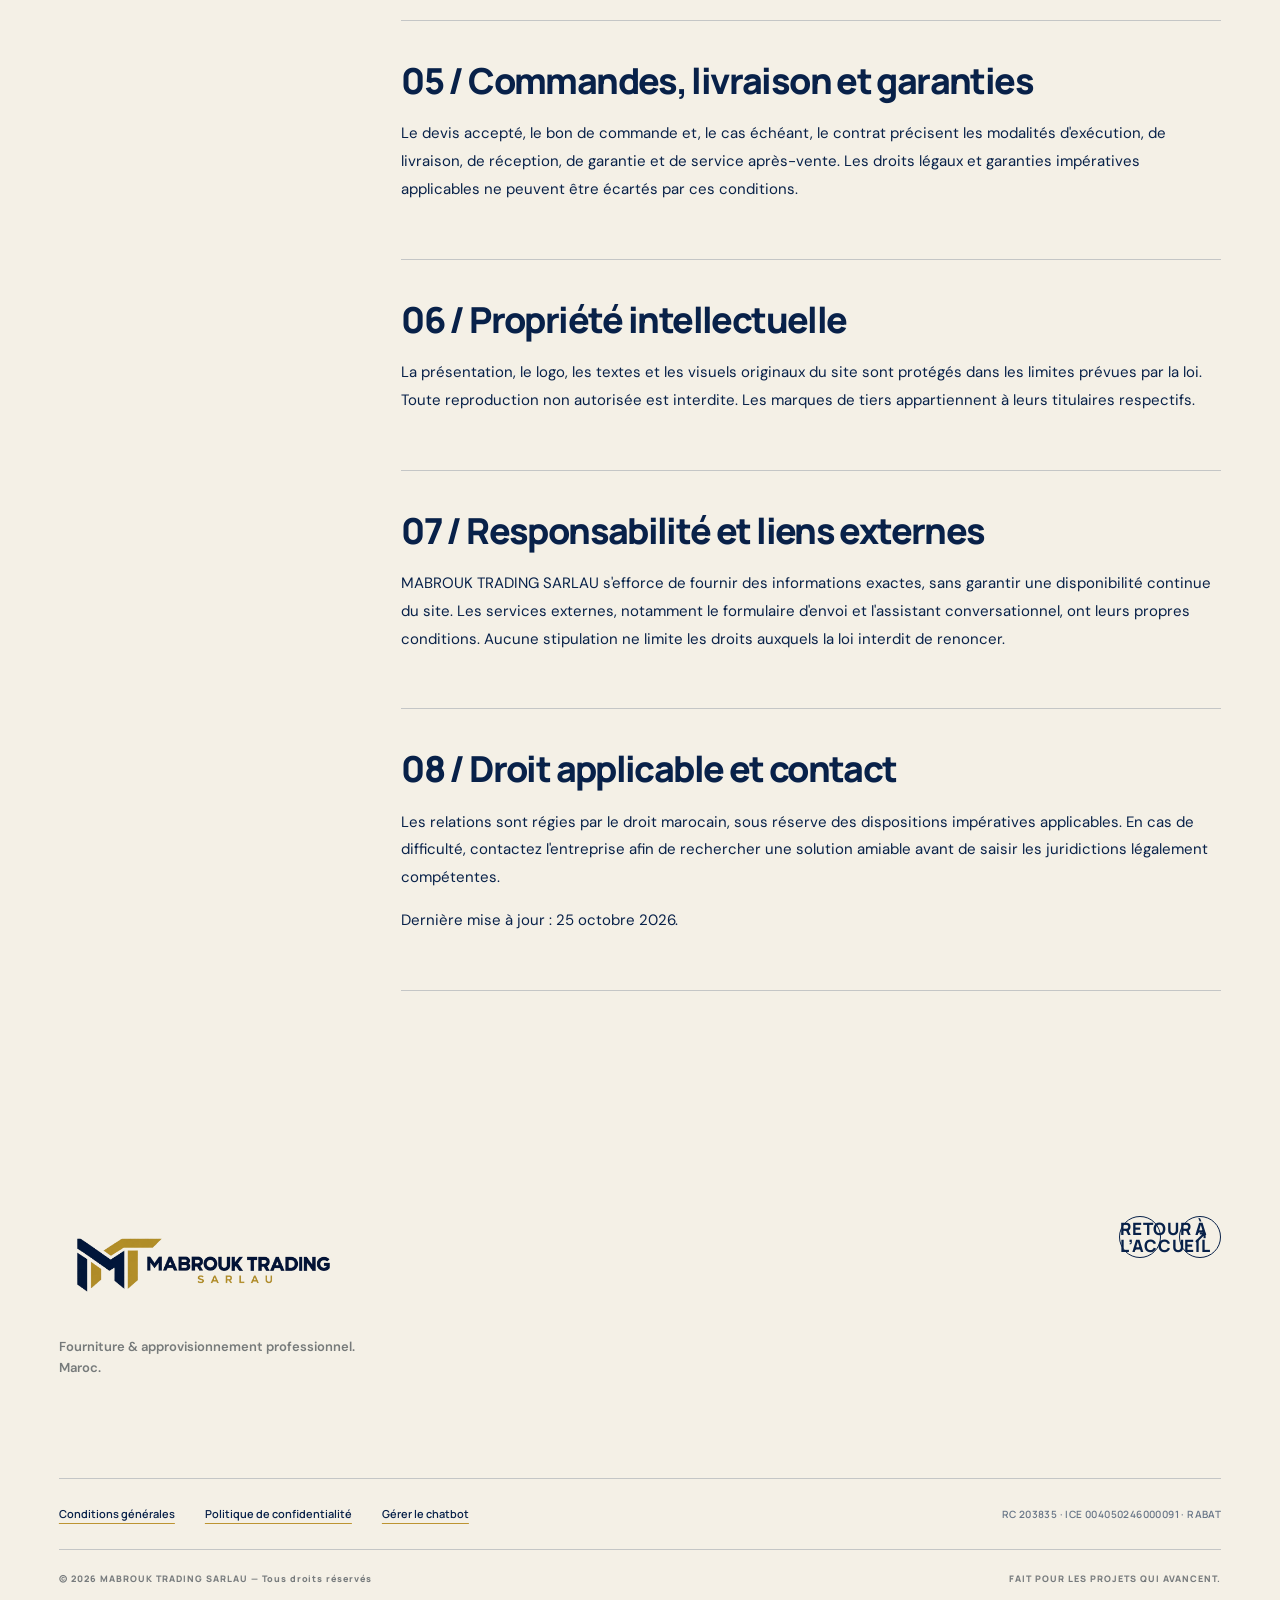
<file: conditions.html>
<!doctype html>
<html lang="fr-MA">
<head>
  <meta charset="utf-8">
  <meta name="viewport" content="width=device-width,initial-scale=1">
  <meta name="theme-color" content="#082149">
  <title>Conditions générales | MABROUK TRADING SARLAU</title>
  <meta name="description" content="Conditions générales d'utilisation et de demande de devis de MABROUK TRADING SARLAU, Rabat, Maroc. RC 203835, ICE 004050246000091.">
  <meta name="robots" content="index,follow">
  <link rel="canonical" href="https://mabrouk-trading-cosmic.lushtoad66.chatgpt.site/conditions.html">
  <link rel="icon" href="assets/logo.png" type="image/png">
  <link rel="preconnect" href="https://fonts.googleapis.com">
  <link href="https://fonts.googleapis.com/css2?family=DM+Sans:wght@400;500;600;700;800&family=Manrope:wght@400;500;600;700;800&family=Playfair+Display:ital,wght@1,500&family=Noto+Kufi+Arabic:wght@400;500;700&family=Noto+Sans+SC:wght@400;500;700&display=swap" rel="stylesheet">
  <script src="theme.js"></script>
  <link rel="stylesheet" href="styles.css">
  <script src="i18n.js" defer></script>
  <script src="legal-translations.js" defer></script>
  <script src="script.js" defer></script>
  <script src="artibot-consent.js" defer></script>
</head>
<body data-legal="terms">
  <a class="skip-link" href="#main">Aller au contenu</a>
  <div class="scroll-meter" aria-hidden="true"><span id="scroll-meter-fill"></span></div>
  <header class="site-header" id="top">
    <a href="index.html" class="brand-link" aria-label="MABROUK TRADING — Accueil"><img src="assets/logo-optimise.webp" alt="MABROUK TRADING SARLAU" width="1024" height="341" decoding="async"></a>
    <nav class="main-nav" id="main-nav" aria-label="Navigation principale"><a href="index.html#vision">La vision</a><a href="index.html#expertises">Expertises</a><a href="index.html#methode">Notre approche</a></nav>
    <a href="index.html#contact" class="nav-contact"><span>Parlons de votre projet</span><span class="nav-arrow">↗</span></a>
    <button class="theme-toggle" id="theme-toggle" type="button" aria-label="Activer le mode sombre" aria-pressed="false" title="Activer le mode sombre"><span class="theme-icon-dark" aria-hidden="true">☾</span><span class="theme-icon-light" aria-hidden="true">☀</span></button>
    <div class="language-control"><label for="language-select" class="sr-only">Langue du site</label><select id="language-select" aria-label="Choisir la langue"><option value="fr">FR</option><option value="en">EN</option><option value="ar">العربية</option><option value="zh">中文</option></select><span aria-hidden="true">⌄</span></div>
    <button class="menu-toggle" type="button" aria-label="Ouvrir le menu" aria-controls="main-nav" aria-expanded="false"><span></span><span></span></button>
  </header>
  <main id="main" class="legal-shell">
    <p class="legal-overline" id="legal-overline">INFORMATIONS JURIDIQUES / 01</p>
    <h1 id="legal-title">Conditions<br>générales.</h1>
    <p class="legal-lead" id="legal-lead">Les présentes conditions définissent les règles d'utilisation du site et les modalités générales des demandes de devis adressées à MABROUK TRADING SARLAU. Le site présente les activités de l'entreprise ; il ne permet pas de conclure directement une vente en ligne.</p>
    <div class="legal-grid">
      <aside class="legal-aside" id="legal-aside">MABROUK TRADING SARLAU<br>RC 203835 · ICE 004050246000091<br>RABAT, MAROC</aside>
      <div class="legal-content" id="legal-content">
        <section><h2>01 / Identification de l'entreprise</h2><p><strong>MABROUK TRADING SARLAU</strong>, société à responsabilité limitée à associé unique (SARLAU), inscrite au Registre de Commerce sous le numéro <strong>203835</strong>, ICE <strong>004050246000091</strong>.</p><address><strong>Siège social :</strong> Avenue Hassan II, Z Ankat Abdari, Imm 3, 2ème étage, Appartement n° 9, Rabat, Maroc.</address><p><strong>E-mail :</strong> <a href="mailto:saifeddine.mabrouk@mabrouktrading.com">saifeddine.mabrouk@mabrouktrading.com</a><br><strong>Téléphone :</strong> <a href="tel:+212631465304">+212 631 465 304</a></p></section>
        <section><h2>02 / Objet du site</h2><p>Le site présente des activités de fourniture, de recherche de produits et d'approvisionnement d'équipements professionnels au Maroc. Les informations et visuels ont une vocation informative. Les références, caractéristiques, tarifs et disponibilités sont précisés dans les offres individuelles.</p></section>
        <section><h2>03 / Demandes de devis</h2><p>Les demandes transmises par le formulaire ou par e-mail ne constituent pas une commande et n'engagent pas automatiquement MABROUK TRADING SARLAU. Un devis écrit précise, selon le projet, les produits, quantités, prix, taxes, délais, modalités de livraison et conditions de règlement. Seules les conditions acceptées par les parties et les dispositions impératives applicables encadrent la commande.</p></section>
        <section><h2>04 / Informations, prix et disponibilité</h2><p>Les illustrations et descriptions peuvent varier selon les modèles disponibles. Un prix affiché ou annoncé n'est contractuel que dans les conditions de validité de l'offre écrite correspondante. Les délais et disponibilités dépendent notamment des fabricants, distributeurs et contraintes logistiques.</p></section>
        <section><h2>05 / Commandes, livraison et garanties</h2><p>Le devis accepté, le bon de commande et, le cas échéant, le contrat précisent les modalités d'exécution, de livraison, de réception, de garantie et de service après-vente. Les droits légaux et garanties impératives applicables ne peuvent être écartés par ces conditions.</p></section>
        <section><h2>06 / Propriété intellectuelle</h2><p>La présentation, le logo, les textes et les visuels originaux du site sont protégés dans les limites prévues par la loi. Toute reproduction non autorisée est interdite. Les marques de tiers appartiennent à leurs titulaires respectifs.</p></section>
        <section><h2>07 / Responsabilité et liens externes</h2><p>MABROUK TRADING SARLAU s'efforce de fournir des informations exactes, sans garantir une disponibilité continue du site. Les services externes, notamment le formulaire d'envoi et l'assistant conversationnel, ont leurs propres conditions. Aucune stipulation ne limite les droits auxquels la loi interdit de renoncer.</p></section>
        <section><h2>08 / Droit applicable et contact</h2><p>Les relations sont régies par le droit marocain, sous réserve des dispositions impératives applicables. En cas de difficulté, contactez l'entreprise afin de rechercher une solution amiable avant de saisir les juridictions légalement compétentes.</p><p>Dernière mise à jour : 25 octobre 2026.</p></section>
      </div>
    </div>
  </main>
  <footer class="footer"><div class="footer-main"><div class="footer-brand"><img src="assets/logo-optimise.webp" alt="MABROUK TRADING SARLAU" width="1024" height="341" loading="lazy" decoding="async"><p>Fourniture & approvisionnement professionnel.<br>Maroc.</p></div><a href="index.html" class="footer-back"><span class="footer-back-label">RETOUR EN HAUT</span><span>↗</span></a></div><div class="footer-legal"><a href="conditions.html" id="legal-conditions-link">Conditions générales</a><a href="confidentialite.html" id="legal-privacy-link">Politique de confidentialité</a><button type="button" id="open-consent">Gérer le chatbot</button><span>RC 203835 · ICE 004050246000091 · RABAT</span></div><div class="footer-line"><span>© <span id="current-year">2026</span> MABROUK TRADING SARLAU<span class="copyright-rights"> — Tous droits réservés</span></span><span>FAIT POUR LES PROJETS QUI AVANCENT.</span></div></footer>
  <aside class="consent-banner" id="consent-banner" role="region" aria-label="Préférences de confidentialité" hidden><p id="consent-intro">Souhaitez-vous activer notre assistant ArtiBot ? Ce service tiers peut recevoir des données de navigation et les messages que vous lui envoyez. Il reste désactivé sans votre accord. <a href="confidentialite.html">En savoir plus</a>.</p><div class="consent-actions"><button id="consent-decline" type="button">Continuer sans chatbot</button><button id="consent-allow" type="button">Activer le chatbot</button></div></aside>
</body>
</html>
</file>
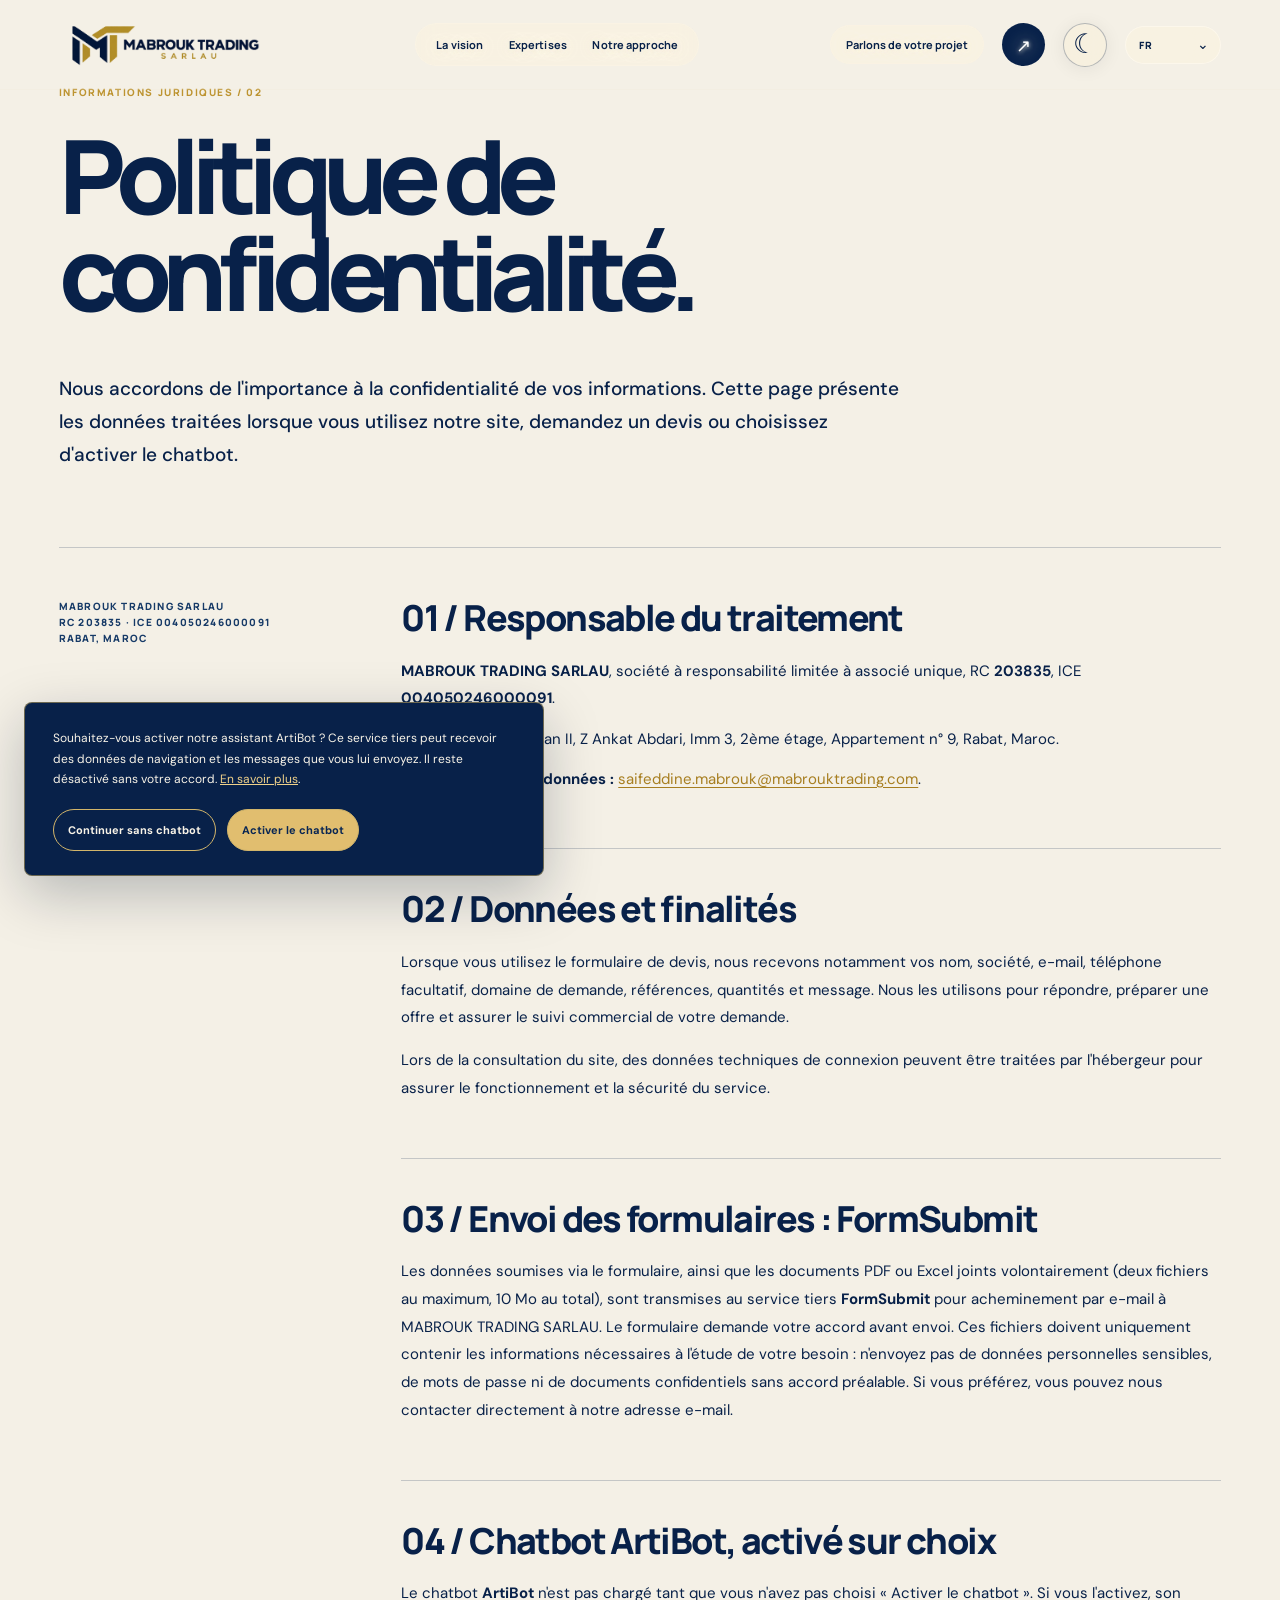
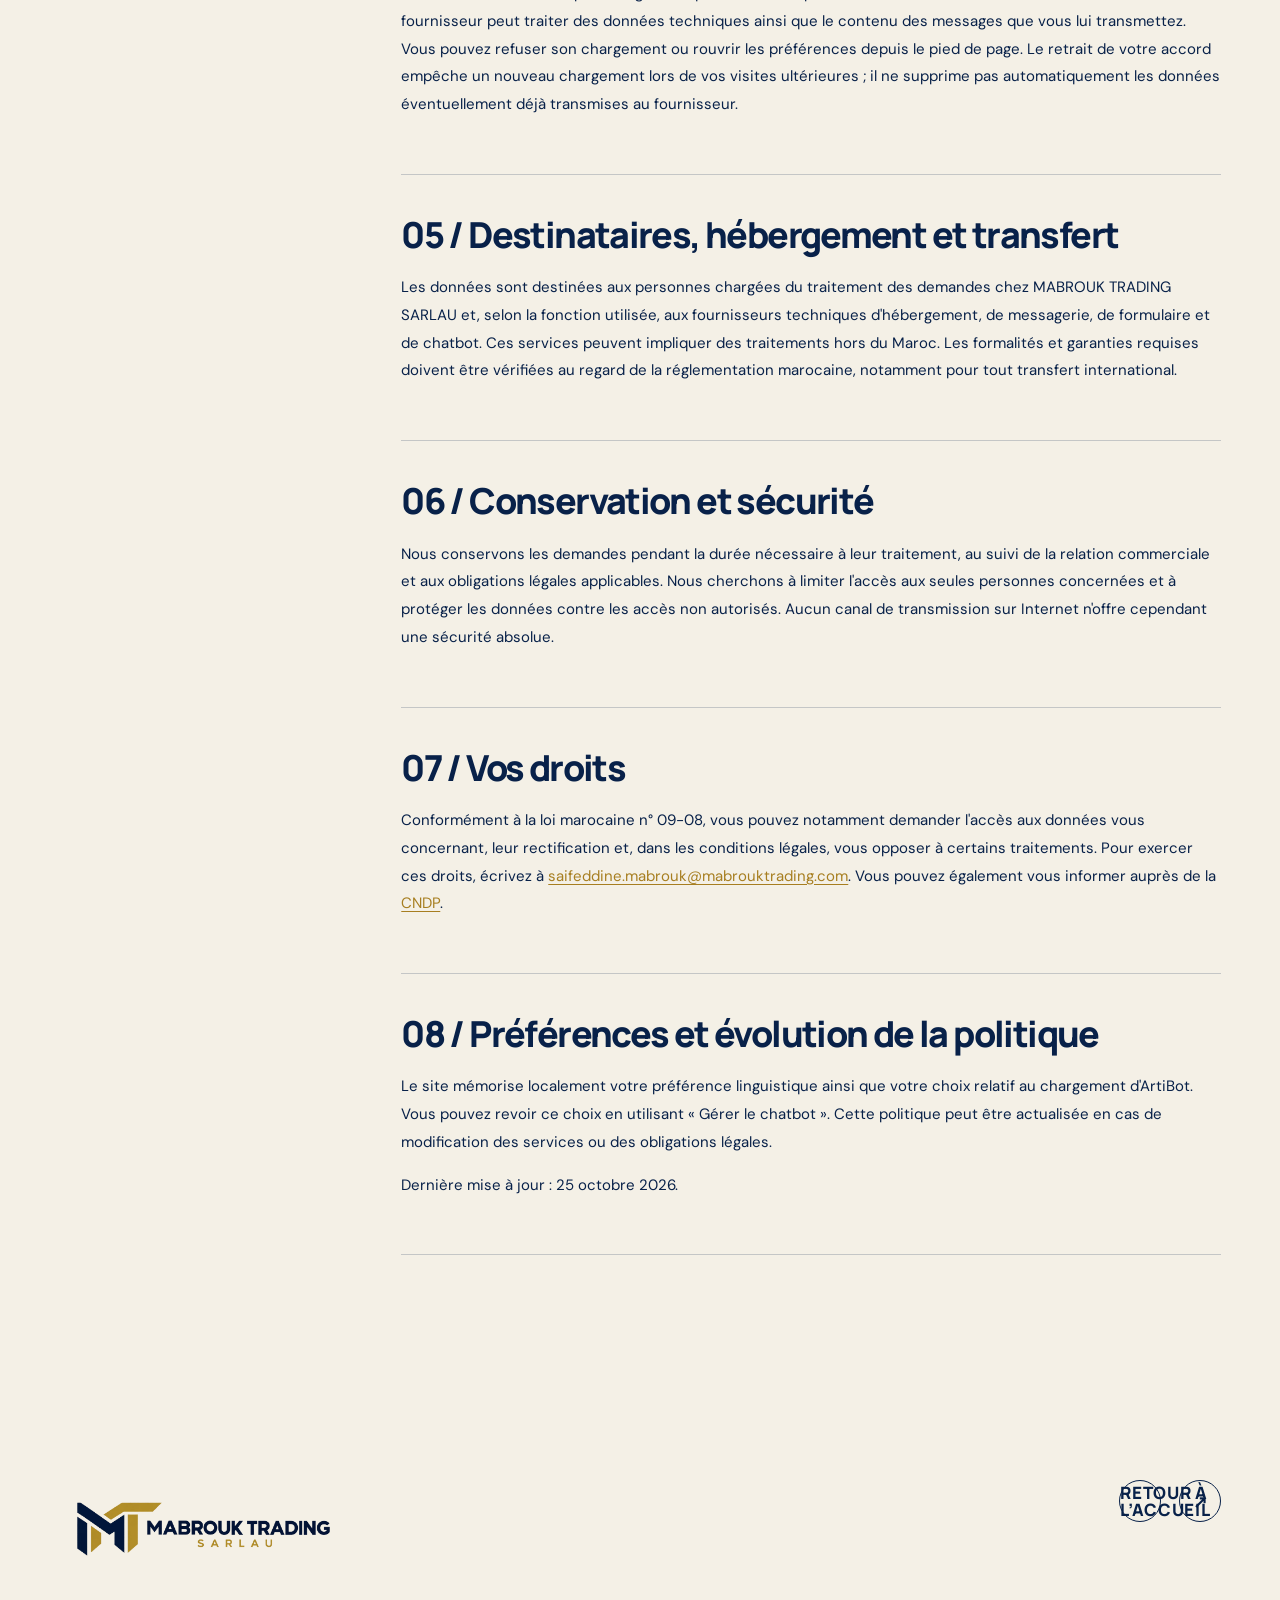
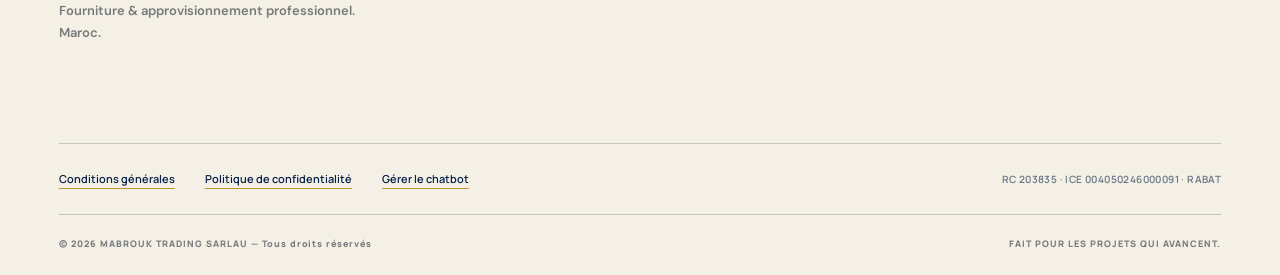
<file: confidentialite.html>
<!doctype html>
<html lang="fr-MA">
<head>
  <meta charset="utf-8">
  <meta name="viewport" content="width=device-width,initial-scale=1">
  <meta name="theme-color" content="#082149">
  <title>Politique de confidentialité | MABROUK TRADING SARLAU</title>
  <meta name="description" content="Politique de protection des données de MABROUK TRADING SARLAU, Rabat, Maroc. Formulaire de devis, FormSubmit et assistant ArtiBot.">
  <meta name="robots" content="index,follow">
  <link rel="canonical" href="https://mabrouk-trading-cosmic.lushtoad66.chatgpt.site/confidentialite.html">
  <link rel="icon" href="assets/logo.png" type="image/png">
  <link rel="preconnect" href="https://fonts.googleapis.com">
  <link href="https://fonts.googleapis.com/css2?family=DM+Sans:wght@400;500;600;700;800&family=Manrope:wght@400;500;600;700;800&family=Playfair+Display:ital,wght@1,500&family=Noto+Kufi+Arabic:wght@400;500;700&family=Noto+Sans+SC:wght@400;500;700&display=swap" rel="stylesheet">
  <script src="theme.js"></script>
  <link rel="stylesheet" href="styles.css">
  <script src="i18n.js" defer></script>
  <script src="legal-translations.js" defer></script>
  <script src="script.js" defer></script>
  <script src="artibot-consent.js" defer></script>
</head>
<body data-legal="privacy">
  <a class="skip-link" href="#main">Aller au contenu</a>
  <div class="scroll-meter" aria-hidden="true"><span id="scroll-meter-fill"></span></div>
  <header class="site-header" id="top">
    <a href="index.html" class="brand-link" aria-label="MABROUK TRADING — Accueil"><img src="assets/logo-optimise.webp" alt="MABROUK TRADING SARLAU" width="1024" height="341" decoding="async"></a>
    <nav class="main-nav" id="main-nav" aria-label="Navigation principale"><a href="index.html#vision">La vision</a><a href="index.html#expertises">Expertises</a><a href="index.html#methode">Notre approche</a></nav>
    <a href="index.html#contact" class="nav-contact"><span>Parlons de votre projet</span><span class="nav-arrow">↗</span></a>
    <button class="theme-toggle" id="theme-toggle" type="button" aria-label="Activer le mode sombre" aria-pressed="false" title="Activer le mode sombre"><span class="theme-icon-dark" aria-hidden="true">☾</span><span class="theme-icon-light" aria-hidden="true">☀</span></button>
    <div class="language-control"><label for="language-select" class="sr-only">Langue du site</label><select id="language-select" aria-label="Choisir la langue"><option value="fr">FR</option><option value="en">EN</option><option value="ar">العربية</option><option value="zh">中文</option></select><span aria-hidden="true">⌄</span></div>
    <button class="menu-toggle" type="button" aria-label="Ouvrir le menu" aria-controls="main-nav" aria-expanded="false"><span></span><span></span></button>
  </header>
  <main id="main" class="legal-shell">
    <p class="legal-overline" id="legal-overline">INFORMATIONS JURIDIQUES / 02</p>
    <h1 id="legal-title">Politique de<br>confidentialité.</h1>
    <p class="legal-lead" id="legal-lead">Nous accordons de l'importance à la confidentialité de vos informations. Cette page présente les données traitées lorsque vous utilisez notre site, demandez un devis ou choisissez d'activer le chatbot.</p>
    <div class="legal-grid">
      <aside class="legal-aside" id="legal-aside">MABROUK TRADING SARLAU<br>RC 203835 · ICE 004050246000091<br>RABAT, MAROC</aside>
      <div class="legal-content" id="legal-content">
        <section><h2>01 / Responsable du traitement</h2><p><strong>MABROUK TRADING SARLAU</strong>, société à responsabilité limitée à associé unique, RC <strong>203835</strong>, ICE <strong>004050246000091</strong>.</p><address><strong>Siège :</strong> Avenue Hassan II, Z Ankat Abdari, Imm 3, 2ème étage, Appartement n° 9, Rabat, Maroc.</address><p><strong>Contact relatif aux données :</strong> <a href="mailto:saifeddine.mabrouk@mabrouktrading.com">saifeddine.mabrouk@mabrouktrading.com</a>.</p></section>
        <section><h2>02 / Données et finalités</h2><p>Lorsque vous utilisez le formulaire de devis, nous recevons notamment vos nom, société, e-mail, téléphone facultatif, domaine de demande, références, quantités et message. Nous les utilisons pour répondre, préparer une offre et assurer le suivi commercial de votre demande.</p><p>Lors de la consultation du site, des données techniques de connexion peuvent être traitées par l'hébergeur pour assurer le fonctionnement et la sécurité du service.</p></section>
        <section><h2>03 / Envoi des formulaires : FormSubmit</h2><p>Les données soumises via le formulaire, ainsi que les documents PDF ou Excel joints volontairement (deux fichiers au maximum, 10 Mo au total), sont transmises au service tiers <strong>FormSubmit</strong> pour acheminement par e-mail à MABROUK TRADING SARLAU. Le formulaire demande votre accord avant envoi. Ces fichiers doivent uniquement contenir les informations nécessaires à l'étude de votre besoin : n'envoyez pas de données personnelles sensibles, de mots de passe ni de documents confidentiels sans accord préalable. Si vous préférez, vous pouvez nous contacter directement à notre adresse e-mail.</p></section>
        <section><h2>04 / Chatbot ArtiBot, activé sur choix</h2><p>Le chatbot <strong>ArtiBot</strong> n'est pas chargé tant que vous n'avez pas choisi « Activer le chatbot ». Si vous l'activez, son fournisseur peut traiter des données techniques ainsi que le contenu des messages que vous lui transmettez. Vous pouvez refuser son chargement ou rouvrir les préférences depuis le pied de page. Le retrait de votre accord empêche un nouveau chargement lors de vos visites ultérieures ; il ne supprime pas automatiquement les données éventuellement déjà transmises au fournisseur.</p></section>
        <section><h2>05 / Destinataires, hébergement et transfert</h2><p>Les données sont destinées aux personnes chargées du traitement des demandes chez MABROUK TRADING SARLAU et, selon la fonction utilisée, aux fournisseurs techniques d'hébergement, de messagerie, de formulaire et de chatbot. Ces services peuvent impliquer des traitements hors du Maroc. Les formalités et garanties requises doivent être vérifiées au regard de la réglementation marocaine, notamment pour tout transfert international.</p></section>
        <section><h2>06 / Conservation et sécurité</h2><p>Nous conservons les demandes pendant la durée nécessaire à leur traitement, au suivi de la relation commerciale et aux obligations légales applicables. Nous cherchons à limiter l'accès aux seules personnes concernées et à protéger les données contre les accès non autorisés. Aucun canal de transmission sur Internet n'offre cependant une sécurité absolue.</p></section>
        <section><h2>07 / Vos droits</h2><p>Conformément à la loi marocaine n° 09-08, vous pouvez notamment demander l'accès aux données vous concernant, leur rectification et, dans les conditions légales, vous opposer à certains traitements. Pour exercer ces droits, écrivez à <a href="mailto:saifeddine.mabrouk@mabrouktrading.com">saifeddine.mabrouk@mabrouktrading.com</a>. Vous pouvez également vous informer auprès de la <a href="https://www.cndp.ma/" rel="noopener noreferrer" target="_blank">CNDP</a>.</p></section>
        <section><h2>08 / Préférences et évolution de la politique</h2><p>Le site mémorise localement votre préférence linguistique ainsi que votre choix relatif au chargement d'ArtiBot. Vous pouvez revoir ce choix en utilisant « Gérer le chatbot ». Cette politique peut être actualisée en cas de modification des services ou des obligations légales.</p><p>Dernière mise à jour : 25 octobre 2026.</p></section>
      </div>
    </div>
  </main>
  <footer class="footer"><div class="footer-main"><div class="footer-brand"><img src="assets/logo-optimise.webp" alt="MABROUK TRADING SARLAU" width="1024" height="341" loading="lazy" decoding="async"><p>Fourniture & approvisionnement professionnel.<br>Maroc.</p></div><a href="index.html" class="footer-back"><span class="footer-back-label">RETOUR EN HAUT</span><span>↗</span></a></div><div class="footer-legal"><a href="conditions.html" id="legal-conditions-link">Conditions générales</a><a href="confidentialite.html" id="legal-privacy-link">Politique de confidentialité</a><button type="button" id="open-consent">Gérer le chatbot</button><span>RC 203835 · ICE 004050246000091 · RABAT</span></div><div class="footer-line"><span>© <span id="current-year">2026</span> MABROUK TRADING SARLAU<span class="copyright-rights"> — Tous droits réservés</span></span><span>FAIT POUR LES PROJETS QUI AVANCENT.</span></div></footer>
  <aside class="consent-banner" id="consent-banner" role="region" aria-label="Préférences de confidentialité" hidden><p id="consent-intro">Souhaitez-vous activer notre assistant ArtiBot ? Ce service tiers peut recevoir des données de navigation et les messages que vous lui envoyez. Il reste désactivé sans votre accord. <a href="confidentialite.html">En savoir plus</a>.</p><div class="consent-actions"><button id="consent-decline" type="button">Continuer sans chatbot</button><button id="consent-allow" type="button">Activer le chatbot</button></div></aside>
</body>
</html>
</file>
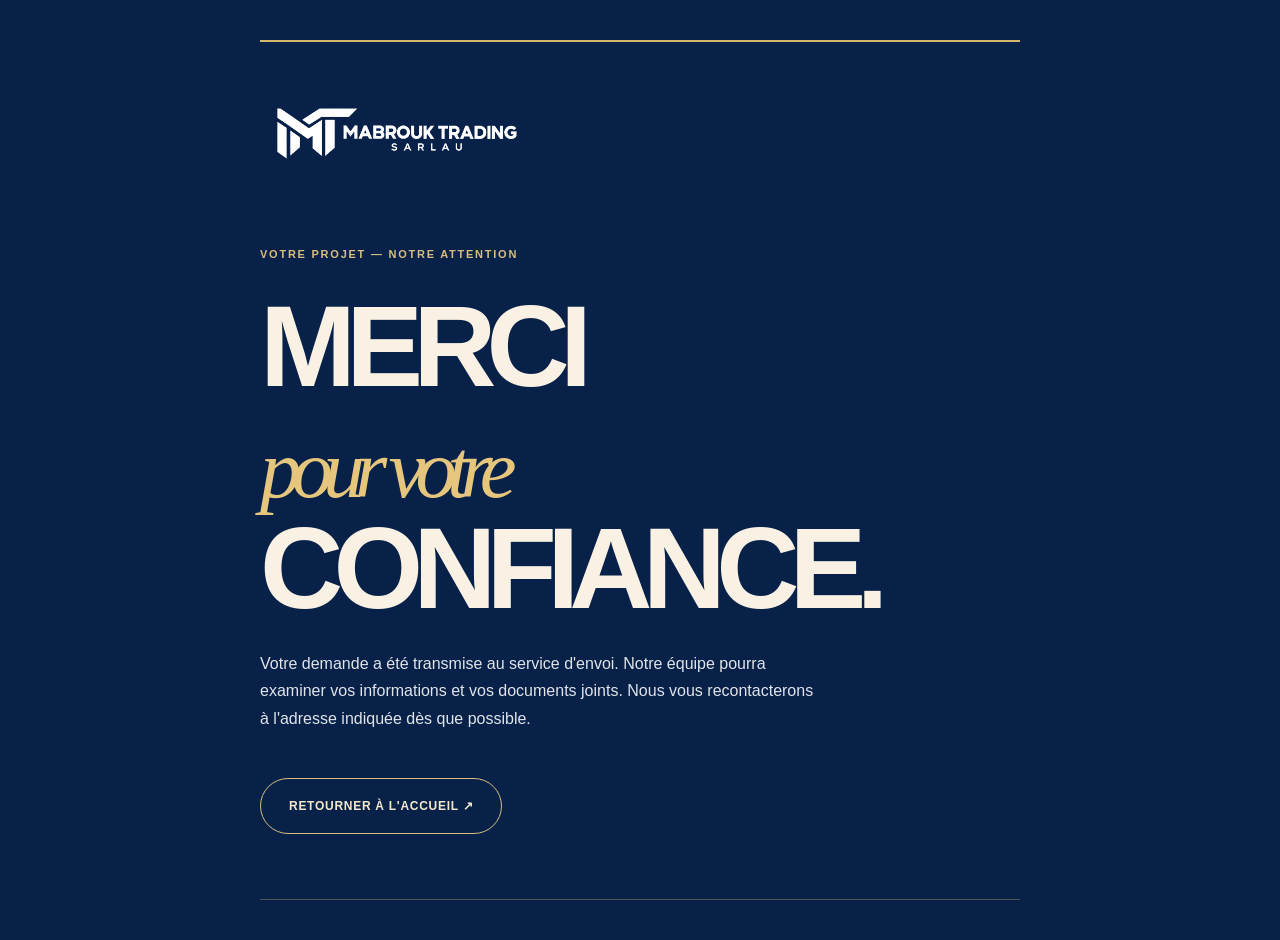
<file: merci.html>
<!doctype html>
<html lang="fr-MA">
<head>
  <meta charset="utf-8"><meta name="viewport" content="width=device-width,initial-scale=1"><meta name="robots" content="noindex,nofollow">
  <meta name="theme-color" content="#082149"><title>Demande transmise — MABROUK TRADING SARLAU</title>
  <link rel="icon" href="assets/logo.png" type="image/png"><link rel="stylesheet" href="styles.css">
  <style>.thanks-shell{background:#082149;color:#f9f2e4;min-height:100svh;display:flex;align-items:center;justify-content:center;padding:40px 24px}.thanks-card{width:min(760px,100%);border-top:2px solid #d5b66c;border-bottom:1px solid rgba(213,182,108,.35);padding:45px 0 65px}.thanks-card img{width:min(270px,65vw);height:auto;margin-bottom:65px;filter:brightness(0) invert(1)}.thanks-eyebrow{font:800 11px/1.2 Manrope,sans-serif;letter-spacing:.16em;color:#d9bd80}.thanks-card h1{font:800 clamp(55px,9vw,121px)/.96 Manrope,sans-serif;letter-spacing:-.085em;margin:27px 0}.thanks-card h1 em{font:italic 500 .72em/.9 Georgia,serif;color:#e6c67d}.thanks-card p{max-width:560px;font-size:16px;line-height:1.7;color:#e1e4e8}.thanks-card a{display:inline-block;border:1px solid #d9bd80;color:#f6e9cb;padding:18px 28px;border-radius:50px;margin-top:30px;font-size:12px;font-weight:800;letter-spacing:.06em}.thanks-card a:hover{background:#d9bd80;color:#082149}</style>
</head>
<body><main class="thanks-shell"><section class="thanks-card"><img src="assets/logo-optimise.webp" alt="MABROUK TRADING" width="1024" height="341"><span class="thanks-eyebrow">VOTRE PROJET — NOTRE ATTENTION</span><h1>MERCI<br><em>pour votre</em><br>CONFIANCE.</h1><p>Votre demande a été transmise au service d'envoi. Notre équipe pourra examiner vos informations et vos documents joints. Nous vous recontacterons à l'adresse indiquée dès que possible.</p><a href="/">RETOURNER À L'ACCUEIL ↗</a></section></main></body>
</html>
</file>
<file: styles.css>
:root{--paper:#f3eee5;--ink:#172029;--ink2:#27323a;--rust:#ef4d2d;--lilac:#d9d5ea;--offwhite:#fbfaf7;--line:rgba(23,32,41,.2);--ease:cubic-bezier(.22,1,.36,1)}
*,*:before,*:after{box-sizing:border-box}html{scroll-behavior:smooth;scroll-padding-top:100px}body{margin:0;color:var(--ink);background:var(--paper);font:400 15px/1.5 "DM Sans",sans-serif;overflow-x:hidden;-webkit-font-smoothing:antialiased}
button,input,select,textarea{font:inherit}button{cursor:pointer}a{color:inherit;text-decoration:none}img{display:block;max-width:100%}::selection{background:var(--rust);color:#fff}[hidden]{display:none!important}
.skip-link{position:absolute;top:-80px;left:10px;background:#fff;padding:12px;z-index:500}.skip-link:focus{top:10px}
.scroll-meter{position:fixed;z-index:100;top:0;left:0;height:3px;width:100%;pointer-events:none}.scroll-meter span{height:100%;width:0;display:block;background:var(--rust)}
.loading-curtain{position:fixed;inset:0;z-index:200;background:var(--ink);display:flex;align-items:center;justify-content:center;flex-direction:column;color:#fff;pointer-events:none;animation:curtainAway .95s .9s var(--ease) forwards}.loading-curtain>span{font:800 clamp(90px,19vw,240px)/1 "Manrope",sans-serif;letter-spacing:-.13em}.loader-point{color:var(--rust)}.loading-curtain p{font:700 10px/1.4 "Manrope",sans-serif;letter-spacing:.21em;margin:18px}.loading-curtain i{height:2px;width:170px;background:linear-gradient(90deg,var(--rust),#e8d9b9);animation:loadingBar .82s both;transform-origin:left}@keyframes loadingBar{from{transform:scaleX(0)}to{transform:scaleX(1)}}@keyframes curtainAway{to{transform:translateY(-102%);visibility:hidden}}

/* Discreet fashion-house navigation. No background box behind the transparent logo. */
.site-header{height:90px;display:flex;align-items:center;gap:36px;padding:0 4.6vw;background:var(--paper);position:relative;z-index:60;border-bottom:1px solid rgba(24,33,41,.13);transition:height .35s,background .35s}
.site-header.scrolled{height:76px;background:rgba(243,238,229,.95);backdrop-filter:blur(20px)}
.brand-link{flex:0 0 245px;display:flex;align-items:center;height:100%}.brand-link img{width:238px;height:auto;max-width:100%}
.main-nav{display:flex;gap:clamp(25px,3.2vw,55px);align-items:center;margin:auto}.main-nav a{font:700 11px/1 "Manrope",sans-serif;position:relative;white-space:nowrap;letter-spacing:.01em}.main-nav a::after{content:"";position:absolute;bottom:-10px;left:0;height:1px;width:0;background:var(--rust);transition:width .35s}.main-nav a:hover::after{width:100%}
.nav-contact{border:0;padding:0;background:transparent;display:flex;align-items:center;gap:18px;white-space:nowrap;font:700 11px/1 "Manrope",sans-serif}.nav-arrow{width:43px;height:43px;display:grid;place-items:center;border-radius:50%;color:#fff;background:var(--ink);font-size:18px;font-weight:400;transition:transform .35s,background .35s}.nav-contact:hover .nav-arrow{transform:rotate(45deg);background:var(--rust)}.menu-toggle{display:none}

/* Editorial cover with photographic sculptural installation */
.hero{min-height:760px;height:calc(100svh - 90px);max-height:1080px;position:relative;overflow:hidden;background:#e9d6bc;isolation:isolate}
.hero-visual{position:absolute;inset:0;z-index:-3;overflow:hidden}.hero-visual img{width:100%;height:100%;object-fit:cover;object-position:center 51%;transform:scale(var(--hero-zoom,1.02)) translateY(var(--hero-image-y,0px));will-change:transform}
.hero-paper-edge{position:absolute;inset:0;z-index:-2;background:linear-gradient(90deg,rgba(239,223,200,.92) 0%,rgba(237,218,190,.64) 30%,rgba(237,218,190,.14) 49%,transparent 68%),linear-gradient(0deg,rgba(16,18,22,.09),transparent 33%)}
.hero-meta{position:absolute;top:33px;left:4.6vw;right:4.6vw;display:flex;justify-content:space-between;align-items:center;gap:20px;font:800 9px/1.3 "Manrope",sans-serif;letter-spacing:.16em;color:#263037}
.hero-center{position:absolute;top:50%;left:4.6vw;width:90%;transform:translateY(-43%)}
.hero-eyebrow{font:800 11px/1.3 "Manrope",sans-serif;letter-spacing:.18em;display:flex;align-items:center;gap:13px;margin:0 0 26px;color:#34302a}.eyebrow-line{height:1px;width:50px;background:#1f2831}
.hero h1{font:800 clamp(92px,12.8vw,214px)/.81 "Manrope",sans-serif;letter-spacing:-.102em;margin:0;text-transform:uppercase;max-width:1050px}.hero-word{display:block;white-space:nowrap}.hero-word-one{transform:translateX(var(--hero-left,0px));will-change:transform}.hero-word-two{font-size:.69em;letter-spacing:-.085em;margin-top:15px;transform:translateX(var(--hero-right,0px));will-change:transform}.hero-word-two em{font:italic 500 .66em/.7 "Playfair Display",Georgia,serif;letter-spacing:-.08em;text-transform:none;margin-right:.1em}.hero-word .period{color:var(--rust)}
.hero-description{display:flex;align-items:center;gap:25px;margin-top:40px;transform:translateY(var(--hero-caption-shift,0px))}.hero-description p{font-size:15px;line-height:1.7;margin:0;max-width:335px;font-weight:600}.round-link{height:60px;width:60px;border:1.5px solid var(--ink);border-radius:50%;background:transparent;color:var(--ink);display:grid;place-items:center;font-size:25px;transition:transform .4s,background .4s,color .4s}.round-link:hover{transform:rotate(45deg);background:var(--ink);color:#fff}
.hero-bottom{position:absolute;bottom:32px;left:4.6vw;right:4.6vw;display:flex;justify-content:space-between;align-items:center;gap:25px;font:800 9px/1.2 "Manrope",sans-serif;letter-spacing:.14em}.hero-bottom a{display:flex;align-items:center;gap:30px}.hero-bottom a span{border:1px solid var(--ink);height:36px;width:36px;display:grid;place-items:center;border-radius:50%;font-size:17px;font-weight:400;animation:littleBounce 2.3s infinite}@keyframes littleBounce{50%{transform:translateY(6px)}}

/* Oversized expressive typographic manifesto */
.manifesto{min-height:930px;display:flex;flex-direction:column;justify-content:space-between;padding:55px 4.6vw 70px;background:var(--lilac);overflow:hidden}.manifesto-top,.manifesto-bottom{display:flex;justify-content:space-between;align-items:start;gap:30px}.manifesto-top{font:800 10px/1.4 "Manrope",sans-serif;letter-spacing:.1em}.manifesto-heading{margin:90px 0;font:800 clamp(105px,12vw,205px)/.91 "Manrope",sans-serif;letter-spacing:-.105em;text-transform:uppercase}.manifesto-heading span{display:block;white-space:nowrap}.manifesto-heading span:nth-child(2){padding-left:6vw}.manifesto-heading em{font:italic 500 1.02em/.5 "Playfair Display",Georgia,serif;letter-spacing:-.065em;text-transform:none}.orange-dot{color:var(--rust);display:inline!important}.manifesto-bottom{align-items:end}.manifesto-bottom p{font-size:clamp(17px,1.55vw,24px);line-height:1.55;font-weight:600;letter-spacing:-.015em;max-width:690px;margin:0}.manifesto-bottom>span{font:800 10px/1.4 "Manrope",sans-serif;letter-spacing:.08em;max-width:190px}
.ticker{background:var(--rust);overflow:hidden;color:#f8eee4;height:102px;display:flex;align-items:center}.ticker-track{display:flex;align-items:center;gap:35px;white-space:nowrap;width:max-content;will-change:transform;animation:tickerMove 28s linear infinite;font:800 50px/1 "Manrope",sans-serif;letter-spacing:-.065em}.ticker-track>span:nth-child(2n){font-size:48px;color:#1a2028;font-weight:400}@keyframes tickerMove{to{transform:translateX(-50%)}}

/* Real scroll-driven sticky editorial collection */
.collection{background:#172029;color:#f6f1e8}.collection-scroll-space{height:320vh;position:relative}.collection-sticky{height:100svh;min-height:680px;position:sticky;top:0;overflow:hidden;isolation:isolate;background:linear-gradient(150deg,#222a33,#131b22 70%)}
.collection-topline{position:absolute;top:35px;left:4.6vw;right:4.6vw;display:flex;align-items:center;justify-content:space-between;gap:25px;color:#c6bfb2;font:800 10px/1 "Manrope",sans-serif;letter-spacing:.13em;z-index:7}.collection-watermark{position:absolute;top:10%;left:-25px;margin:0;font:800 clamp(140px,20vw,360px)/1 "Manrope",sans-serif;letter-spacing:-.12em;color:rgba(246,241,232,.055);white-space:nowrap;z-index:1;transform:translateX(var(--watermark-shift,0px));pointer-events:none}
.collection-photo{position:absolute;right:10%;top:14%;height:70%;width:min(37vw,500px);overflow:hidden;z-index:2;box-shadow:25px 35px 85px rgba(0,0,0,.42);transform:translateY(var(--photo-y,0px)) rotate(var(--photo-rotate,0deg)) scale(var(--photo-scale,1));will-change:transform;transition:box-shadow .2s}
.collection-photo img{width:100%;height:100%;object-fit:cover;object-position:center;filter:saturate(1.10)}.photo-corner{position:absolute;right:15px;bottom:15px;color:#fff;background:var(--rust);font:800 9px/1 "Manrope",sans-serif;letter-spacing:.08em;padding:11px}
.collection-copy{position:absolute;left:5%;top:27%;width:56%;height:55%;z-index:4}.collection-slide{position:absolute;inset:0;opacity:0;transform:translate3d(0,72px,0) rotate(2deg);transition:opacity .7s ease,transform 1s var(--ease);pointer-events:none;visibility:hidden}.collection-slide.is-active{opacity:1;transform:translate3d(0,0,0) rotate(0);pointer-events:auto;visibility:visible}.collection-index{font:800 10px/1 "Manrope",sans-serif;letter-spacing:.16em;color:#ef745f}.collection-slide h3{margin:27px 0 27px;font:800 clamp(64px,7.7vw,132px)/.91 "Manrope",sans-serif;letter-spacing:-.08em;text-transform:uppercase}.collection-slide h3 em{font:italic 500 .93em/.8 "Playfair Display",Georgia,serif;letter-spacing:-.07em;text-transform:none;color:#ff8d70}.collection-slide p{max-width:395px;margin:0 0 25px;font-size:15px;line-height:1.75;color:#c4c9ca}.text-cta{border:0;border-bottom:1px solid #f5eee3;padding:0 0 15px;background:none;color:#f5eee3;display:flex;align-items:center;gap:45px;font:800 11px/1 "Manrope",sans-serif;letter-spacing:.06em}.text-cta span{font-size:23px;font-weight:400;transition:transform .3s}.text-cta:hover span{transform:rotate(45deg)}
.collection-bottomline{position:absolute;bottom:33px;left:4.6vw;right:4.6vw;z-index:6;display:flex;align-items:center;justify-content:space-between;gap:30px;font:800 9px/1.2 "Manrope",sans-serif;letter-spacing:.11em;color:#afafb1}.collection-progress{height:2px;background:#56606a;flex:0 1 29%;overflow:hidden}.collection-progress span{display:block;width:0;height:100%;background:#ff7359}

/* Non-card service directory */
.category-section{background:var(--paper);padding:90px 4.6vw 85px}.section-cap{display:flex;justify-content:space-between;gap:20px;font:800 10px/1.4 "Manrope",sans-serif;letter-spacing:.14em}.category-title-row{display:flex;align-items:end;justify-content:space-between;gap:70px;margin:90px 0 100px}.category-title-row h2{font:800 clamp(75px,9vw,158px)/.95 "Manrope",sans-serif;letter-spacing:-.095em;margin:0;max-width:920px}.category-title-row h2 em{font:italic 500 .72em/.8 "Playfair Display",Georgia,serif;text-transform:none;letter-spacing:-.075em}.category-title-row p{font-size:18px;line-height:1.6;font-weight:600;max-width:300px;margin:0 0 13px}
.categories{border-top:1px solid var(--ink)}.category-line{width:100%;background:transparent;border:0;border-bottom:1px solid var(--ink);color:var(--ink);padding:29px 0;display:flex;align-items:center;text-align:left;gap:25px;transition:padding .45s var(--ease),color .3s,background .3s}.category-line:hover{padding-inline:22px;background:var(--ink);color:var(--paper)}.cat-id{font:800 11px/1 "Manrope",sans-serif;flex:0 0 9%}.cat-name{font:700 clamp(26px,3.5vw,57px)/1 "Manrope",sans-serif;letter-spacing:-.065em;flex:1}.cat-tag{font:800 9px/1.4 "Manrope",sans-serif;letter-spacing:.04em;flex:0 0 22%;opacity:.72}.cat-arrow{font-size:32px;line-height:1;transition:transform .3s}.category-line:hover .cat-arrow{transform:rotate(45deg);color:#ff8a70}.category-footnote{margin-top:28px;text-align:right;font:800 9px/1.4 "Manrope",sans-serif;letter-spacing:.12em;color:#747b7a}

/* Editorial approach with native disclosure interaction */
.approach{background:#e1dcd2;padding:80px 4.6vw 140px}.approach-grid{display:grid;grid-template-columns:54% 1fr;gap:10%;margin-top:75px}.approach-left{position:relative}.vertical-note{font:800 9px/1 "Manrope",sans-serif;writing-mode:vertical-rl;transform:rotate(180deg);position:absolute;left:0;top:12px;letter-spacing:.17em}.approach h2{margin:0 0 0 42px;font:800 clamp(80px,8.8vw,150px)/.93 "Manrope",sans-serif;letter-spacing:-.093em;text-transform:uppercase}.approach h2 em{font:italic 500 1.03em/.6 "Playfair Display",Georgia,serif;letter-spacing:-.06em;text-transform:none;color:var(--rust)}.approach-right{padding-top:26%}.approach-right>p{font-size:clamp(22px,2.15vw,36px);line-height:1.45;font-weight:600;letter-spacing:-.035em;margin:0 0 65px}.approach details{border-top:1px solid #7e817e}.approach details:last-child{border-bottom:1px solid #7e817e}.approach summary{list-style:none;display:flex;align-items:center;gap:21px;cursor:pointer;padding:25px 0;font-size:17px;font-weight:700;letter-spacing:-.02em}.approach summary::-webkit-details-marker{display:none}.approach summary span{font:800 10px/1 "Manrope",sans-serif;letter-spacing:.05em;color:var(--rust)}.approach summary b{margin-left:auto;font-size:26px;font-weight:400;transition:transform .25s}.approach details[open] summary b{transform:rotate(45deg)}.approach details p{margin:0 0 25px 38px;max-width:350px;color:#52616a;font-size:14px;line-height:1.8}

/* Statement closing */
.finale{background:var(--rust);padding:55px 4.6vw 95px;color:#f8efe5;overflow:hidden}.finale-top{display:flex;justify-content:space-between;gap:25px;font:800 10px/1.4 "Manrope",sans-serif;letter-spacing:.15em}.finale h2{font:800 clamp(89px,11.8vw,200px)/.94 "Manrope",sans-serif;letter-spacing:-.101em;text-transform:uppercase;margin:115px 0 90px}.finale h2 em{font:italic 500 .70em/.8 "Playfair Display",Georgia,serif;letter-spacing:-.06em;text-transform:none;color:#251b17}.finale h2 span{color:#251b17}.finale-bottom{display:flex;align-items:end;justify-content:space-between;gap:30px}.finale-button{min-width:360px;border:1px solid #f7e8d8;border-radius:100px;background:transparent;color:#fff;display:flex;align-items:center;justify-content:space-between;gap:30px;padding:20px 22px 20px 29px;font:800 12px/1 "Manrope",sans-serif;letter-spacing:.08em;transition:background .3s,color .3s}.finale-button b{border-radius:50%;background:#f7e8d8;color:var(--rust);font-size:24px;font-weight:400;display:grid;place-items:center;width:45px;height:45px;transition:transform .3s}.finale-button:hover{background:#f8efe5;color:var(--ink)}.finale-button:hover b{transform:rotate(45deg)}.finale-direct{display:flex;align-items:flex-start;flex-direction:column;gap:11px;font-weight:700}.finale-direct small{font:800 10px/1 "Manrope",sans-serif;letter-spacing:.12em;color:#5f261f;margin-bottom:10px}.finale-direct a{border-bottom:1px solid rgba(255,255,255,.6);padding-bottom:4px;overflow-wrap:anywhere}
.footer{background:var(--paper);padding:65px 4.6vw 25px}.footer-main{display:flex;justify-content:space-between;align-items:start;gap:30px;padding-bottom:100px}.footer-brand img{width:285px;height:auto}.footer-brand p{font-size:13px;line-height:1.65;font-weight:600;color:#767a7a;margin:25px 0 0}.footer-back{font:800 10px/1 "Manrope",sans-serif;letter-spacing:.07em;display:flex;gap:18px;align-items:center}.footer-back span{height:42px;width:42px;border:1px solid var(--ink);border-radius:50%;display:grid;place-items:center;font-size:17px}.footer-line{border-top:1px solid var(--line);display:flex;justify-content:space-between;gap:25px;padding-top:23px;font:800 9px/1.4 "Manrope",sans-serif;letter-spacing:.11em;color:#777b7d}

/* Quote form: calm, editorial side-sheet instead of a sci-fi terminal */
.quote-dialog{border:0;padding:0;width:min(690px,100vw);height:100dvh;max-height:100dvh;margin:0 0 0 auto;background:var(--paper);color:var(--ink);overflow:auto;box-shadow:-20px 0 80px rgba(0,0,0,.22);animation:sheetIn .55s var(--ease) both}.quote-dialog::backdrop{background:rgba(16,21,26,.72);backdrop-filter:blur(8px)}@keyframes sheetIn{from{transform:translateX(100%)}to{transform:translateX(0)}}.quote-panel{min-height:100%;padding:0 clamp(23px,5vw,62px) 65px}
.quote-top{height:88px;display:flex;align-items:center;justify-content:space-between;border-bottom:1px solid var(--line);font:800 11px/1 "Manrope",sans-serif;letter-spacing:.04em}.quote-top b{color:var(--rust);font-size:21px;margin-left:10px;font-weight:400}.quote-top button{width:43px;height:43px;border:1px solid var(--ink);border-radius:50%;background:transparent;color:var(--ink);font-size:15px}.quote-top button:hover{background:var(--rust);color:#fff;border-color:var(--rust)}
.quote-inner{padding-top:55px}.quote-kicker{font:800 9px/1 "Manrope",sans-serif;letter-spacing:.16em;color:var(--rust)}.quote-inner h2{font:800 clamp(57px,6.5vw,91px)/.94 "Manrope",sans-serif;letter-spacing:-.08em;margin:24px 0}.quote-inner h2 em{font:italic 500 .92em/.8 "Playfair Display",Georgia,serif;letter-spacing:-.07em}.quote-inner>p{max-width:480px;font-size:14px;line-height:1.7;color:#647078;margin:0 0 40px}
.quote-fields{display:grid;grid-template-columns:1fr 1fr;gap:23px}.quote-fields label{display:flex;flex-direction:column;gap:10px;font-weight:800;font-size:11px;line-height:1.2;letter-spacing:.01em}.quote-fields label.wide{grid-column:1/-1}.quote-fields input,.quote-fields select,.quote-fields textarea{width:100%;border:0;border-bottom:1px solid #9f9c95;border-radius:0;background:transparent;color:var(--ink);padding:11px 0 13px;font:500 14px/1.3 "DM Sans",sans-serif;min-height:43px;outline:0}.quote-fields input:focus,.quote-fields select:focus,.quote-fields textarea:focus{border-bottom:2px solid var(--rust)}.quote-fields textarea{resize:vertical;min-height:96px}.quote-fields ::placeholder{color:#92938e}.quote-consent{display:flex;align-items:start;gap:12px;font-size:11px;line-height:1.6;color:#657079;margin:28px 0}.quote-consent input{accent-color:var(--rust);margin-top:2px;width:18px;height:18px;flex:0 0 18px}.quote-submit{background:var(--ink);color:#fff;border:0;border-radius:100px;width:100%;padding:19px 25px;display:flex;justify-content:space-between;align-items:center;font:800 11px/1 "Manrope",sans-serif;letter-spacing:.10em}.quote-submit span:last-child{font-size:24px;font-weight:400}.quote-submit:hover{background:var(--rust)}.quote-submit:disabled{opacity:.6;cursor:wait}.quote-status{border-left:3px solid #3b8d65;background:rgba(43,125,79,.12);padding:13px 15px;font-size:12px}.quote-status.error{border-color:var(--rust);background:rgba(239,77,45,.12)}.quote-fallback{font-size:12px;color:var(--rust)}.quote-fallback a{text-decoration:underline}.honeypot{position:absolute;left:-9999px;width:0;height:0;overflow:hidden}
.reveal{opacity:0;transform:translate3d(0,75px,0);transition:transform 1.3s var(--ease),opacity 1.3s var(--ease)}.reveal.in-view{opacity:1;transform:translate3d(0,0,0)}

@media(max-width:1300px){.brand-link{flex-basis:225px}.brand-link img{width:210px}.main-nav{gap:22px}.site-header{gap:18px}.manifesto-heading{font-size:11.4vw}.approach-grid{gap:5%}.approach h2{font-size:8.4vw}.category-title-row{gap:40px}}
@media(max-width:1000px){.site-header{padding-inline:30px}.main-nav{gap:16px}.brand-link{flex-basis:200px}.brand-link img{width:194px}.nav-contact span:first-child{display:none}.hero{min-height:690px}.hero h1{font-size:12vw}.manifesto{min-height:730px}.manifesto-heading{font-size:11vw}.collection-photo{right:6%;width:43%;height:67%}.collection-copy{left:4%;width:64%}.collection-slide h3{font-size:8vw}.category-title-row{display:block}.category-title-row p{margin:45px 0 0;max-width:500px}.approach-grid{grid-template-columns:1fr 1fr;gap:4%}.approach h2{font-size:7.7vw}.approach-right>p{font-size:22px}.finale h2{font-size:11vw}}
@media(max-width:760px){
  html{scroll-padding-top:75px}.site-header,.site-header.scrolled{height:74px;padding:0 21px}.brand-link{flex-basis:194px}.brand-link img{width:193px}.nav-contact{display:none}
  .menu-toggle{display:flex;flex-direction:column;justify-content:center;gap:6px;width:43px;height:43px;margin-left:auto;border:1px solid var(--ink);border-radius:50%;background:none;align-items:center;position:relative;z-index:85}.menu-toggle span{width:16px;height:1.5px;background:var(--ink);transition:transform .3s}.menu-toggle[aria-expanded=true] span:first-child{transform:translateY(4px) rotate(45deg)}.menu-toggle[aria-expanded=true] span:last-child{transform:translateY(-4px) rotate(-45deg)}
  .main-nav{display:none;position:absolute;top:73px;left:0;right:0;background:var(--paper);padding:60px 25px 55px;border-bottom:1px solid var(--line);box-shadow:0 20px 50px rgba(0,0,0,.13);flex-direction:column;align-items:start;gap:32px}.main-nav.open{display:flex}.main-nav a{font-size:clamp(28px,8vw,49px);letter-spacing:-.06em}
  .hero{height:calc(100svh - 74px);min-height:685px;max-height:880px}.hero-visual img{object-position:55% 50%}.hero-paper-edge{background:linear-gradient(90deg,rgba(241,222,198,.87),rgba(241,222,198,.50) 38%,rgba(241,222,198,.10) 100%),linear-gradient(0deg,rgba(236,214,190,.72),transparent 35%)}.hero-meta{top:24px;left:21px;right:21px;font-size:8px}.hero-meta span:last-child{display:none}.hero-center{left:21px;top:48%;width:calc(100% - 42px);transform:translateY(-40%)}.hero-eyebrow{font-size:9px;letter-spacing:.13em}.eyebrow-line{width:24px}.hero h1{font-size:clamp(74px,15.6vw,133px);letter-spacing:-.11em}.hero-word-two{font-size:.67em;margin-top:15px}.hero-description{margin-top:40px;gap:15px}.hero-description p{font-size:13px;max-width:250px}.round-link{width:49px;height:49px;flex:0 0 49px}.hero-bottom{left:21px;right:21px;bottom:20px;font-size:8px}.hero-bottom>span:first-child,.hero-bottom>span:last-child{display:none}.hero-bottom a{width:100%;justify-content:space-between}
  .manifesto{padding:55px 21px 55px;min-height:690px}.manifesto-top{font-size:8px}.manifesto-top span:last-child{display:none}.manifesto-heading{font-size:clamp(64px,13vw,100px);margin:90px 0}.manifesto-heading span:nth-child(2){padding-left:0}.manifesto-bottom{display:block}.manifesto-bottom p{font-size:17px;max-width:560px}.manifesto-bottom>span{display:block;font-size:8px;margin-top:30px}.ticker{height:66px}.ticker-track{font-size:29px}.ticker-track>span:nth-child(2n){font-size:28px}
  .collection-scroll-space{height:310svh}.collection-sticky{min-height:0;height:100svh}.collection-topline{left:21px;right:21px;top:26px;font-size:8px}.collection-topline>span:nth-child(2){display:none}.collection-watermark{top:11%;left:-5px;font-size:24vw}
  .collection-photo{right:-6%;top:18%;height:55%;width:70%;opacity:.82;box-shadow:12px 20px 55px rgba(0,0,0,.35)}.collection-sticky::after{content:"";position:absolute;inset:20% 0 13%;background:linear-gradient(90deg,#172029 0%,rgba(23,32,41,.95) 19%,rgba(23,32,41,.56) 61%,transparent 100%);z-index:3;pointer-events:none}.collection-copy{left:21px;top:28%;width:calc(100% - 42px);height:65%;z-index:5}.collection-slide h3{font-size:clamp(60px,11vw,95px);margin:18px 0 22px}.collection-slide p{font-size:13px;max-width:330px}.collection-index{font-size:9px}.collection-bottomline{left:21px;right:21px;bottom:23px;font-size:8px}.collection-bottomline>span:last-child{display:none}.collection-progress{flex:0 1 42%}
  .category-section{padding:70px 21px}.section-cap{font-size:8px}.section-cap>span:last-child{display:none}.category-title-row{margin:65px 0 60px}.category-title-row h2{font-size:clamp(59px,11.8vw,91px)}.category-title-row p{font-size:14px;margin-top:34px}.category-line{gap:10px;padding:24px 0}.cat-id{flex:0 0 35px;font-size:9px}.cat-name{font-size:clamp(20px,4.5vw,34px)}.cat-tag{display:none}.cat-arrow{font-size:22px}.category-footnote{text-align:left;font-size:8px}
  .approach{padding:70px 21px 105px}.approach-grid{display:block;margin-top:65px}.approach h2{font-size:clamp(67px,11vw,95px)}.approach-right{padding-top:80px}.approach-right>p{font-size:24px;margin-bottom:42px}.approach summary{font-size:15px}
  .finale{padding:50px 21px 75px}.finale-top{font-size:8px}.finale-top span:last-child{display:none}.finale h2{font-size:clamp(62px,12vw,100px);margin:95px 0 75px}.finale-bottom{display:block}.finale-button{min-width:0;width:100%}.finale-direct{margin-top:50px;font-size:13px}
  .footer{padding:50px 21px 24px}.footer-main{padding-bottom:70px}.footer-brand img{width:205px}.footer-brand p{font-size:11px}.footer-back{font-size:8px}.footer-back span{width:32px;height:32px}.footer-line{flex-direction:column;font-size:8px;gap:10px}
  .quote-dialog{width:100vw}.quote-panel{padding:0 23px 50px}.quote-top{height:70px}.quote-inner{padding-top:38px}.quote-inner h2{font-size:clamp(55px,11vw,85px)}.quote-fields{grid-template-columns:1fr;gap:18px}.quote-fields label.wide{grid-column:auto}
}
@media(max-width:440px){.hero{min-height:675px}.hero h1{font-size:clamp(65px,15vw,75px)}.hero-word-two{font-size:.72em}.hero-visual img{object-position:56% center}.hero-description p{font-size:12px}.manifesto-heading{font-size:12.7vw}.manifesto{min-height:600px}.collection-slide h3{font-size:clamp(52px,10.5vw,65px)}.collection-slide p{max-width:270px}.collection-photo{width:82%;right:-17%;opacity:.66}.category-title-row h2{font-size:11vw}.approach h2{font-size:11.5vw}.finale h2{font-size:11.8vw}.footer-main{flex-direction:column;gap:35px}}
@media(prefers-reduced-motion:reduce){html{scroll-behavior:auto}*,*:before,*:after{animation-duration:.01ms!important;animation-iteration-count:1!important;transition-duration:.01ms!important;scroll-behavior:auto!important}.loading-curtain{display:none}.reveal{opacity:1;transform:none}.hero-word-one,.hero-word-two,.hero-visual img,.collection-photo,.collection-watermark{transform:none!important}}

/* Brand-color edition: navy and gold from the original MABROUK TRADING logo. */
:root{--paper:#f4f0e6;--ink:#082149;--ink2:#163a67;--rust:#bd9431;--lilac:#e8e0cc;--offwhite:#faf7ee;--line:rgba(8,33,73,.2)}
.site-header,.site-header.scrolled{background:var(--paper)}
.hero{background:#e9d9b7}
.hero-paper-edge{background:linear-gradient(90deg,rgba(247,238,216,.94) 0%,rgba(247,238,216,.72) 30%,rgba(247,238,216,.12) 50%,transparent 69%),linear-gradient(0deg,rgba(7,31,72,.1),transparent 33%)}
.hero-meta,.hero-eyebrow{color:#082149}
.manifesto{background:#e8dcb9}
.ticker{background:#092653;color:#e5be64}
.ticker-track>span:nth-child(2n){color:#f4efe3}
.collection{background:#071e43;color:#f7f3e9}
.collection-sticky{background:linear-gradient(150deg,#153868,#061b3b 76%)}
.collection-watermark{color:rgba(229,190,100,.09)}
.collection-topline{color:#d7c49d}
.collection-index{color:#ddbc6a}
.collection-slide h3 em{color:#e7c16d}
.collection-slide p{color:#d2d9e3}
.collection-progress span{background:#dab45b}
.photo-corner{background:#bd9431;color:#071e43}
.category-line:hover .cat-arrow{color:#e5c36e}
.approach{background:#e0e7ed}
.finale{background:#082653;color:#f9f3e8}
.finale h2 em,.finale h2 span{color:#e3ba62}
.finale-button{border-color:#e3ba62}
.finale-button b{background:#e3ba62;color:#082653}
.finale-direct small{color:#d9bd82}
.finale-direct a{border-bottom-color:rgba(227,186,98,.65)}
@media(max-width:760px){.hero-paper-edge{background:linear-gradient(90deg,rgba(247,238,216,.88),rgba(247,238,216,.52) 40%,rgba(247,238,216,.1)),linear-gradient(0deg,rgba(247,238,216,.48),transparent 35%)}.collection-sticky::after{background:linear-gradient(90deg,#071e43 0%,rgba(7,30,67,.97) 19%,rgba(7,30,67,.61) 64%,transparent 100%)}}

/* Multilingual navigation: an understated, functional language switch. */
.sr-only{position:absolute!important;width:1px!important;height:1px!important;overflow:hidden!important;clip-path:inset(50%)!important;white-space:nowrap!important}
.language-control{position:relative;flex:0 0 auto;display:flex;align-items:center;color:var(--ink)}
.language-control select{appearance:none;-webkit-appearance:none;width:96px;padding:12px 28px 12px 13px;border:1px solid rgba(8,33,73,.28);border-radius:100px;background:transparent;color:var(--ink);font:800 10px/1.2 "Manrope",sans-serif;letter-spacing:.05em;outline-offset:3px;cursor:pointer}
.language-control>span{position:absolute;right:12px;pointer-events:none;font-size:14px}
.language-control select:focus-visible{outline:2px solid var(--rust)}
.footer-legal{display:flex;flex-wrap:wrap;gap:15px 30px;align-items:center;padding:27px 0;border-top:1px solid var(--line);font:600 11px/1.4 "Manrope",sans-serif}
.footer-legal a,.footer-legal button{text-decoration:underline;text-underline-offset:5px;text-decoration-color:var(--rust)}
.footer-legal button{border:0;padding:0;background:none;color:inherit;cursor:pointer}
.footer-legal span{margin-left:auto;color:#687688;font-size:10px;letter-spacing:.04em}
.quote-consent span a{text-decoration:underline;text-underline-offset:3px}
.consent-banner{position:fixed;bottom:24px;left:24px;z-index:190;max-width:520px;padding:25px 28px 24px;background:#082149;color:#f9f4e8;border:1px solid rgba(217,182,90,.48);box-shadow:0 18px 55px rgba(4,20,42,.25);border-radius:8px}
.consent-banner p{font-size:12px;line-height:1.7;margin:0 0 19px}
.consent-banner p a{color:#efd18a;text-decoration:underline}
.consent-actions{display:flex;gap:11px;flex-wrap:wrap}
.consent-actions button{border:1px solid #d2b56a;background:transparent;color:#f9f4e8;padding:12px 14px;border-radius:100px;font-size:11px;font-weight:700}
.consent-actions button:last-child{background:#e1be6f;color:#092653}
html[data-lang="ar"] body{font-family:"Noto Kufi Arabic","DM Sans",sans-serif}
html[data-lang="zh"] body{font-family:"Noto Sans SC","DM Sans",sans-serif}
html[data-lang="ar"] .hero-center{left:auto;right:4.6vw;text-align:right}
html[data-lang="ar"] .hero-description{justify-content:flex-start}
html[data-lang="ar"] .collection-copy{left:auto;right:5%;text-align:right}
html[data-lang="ar"] .hero h1,html[data-lang="zh"] .hero h1{font-family:"Noto Kufi Arabic","Noto Sans SC",sans-serif;letter-spacing:-.055em;font-size:clamp(85px,10vw,160px);line-height:1.1}
html[data-lang="ar"] .hero-word-two,html[data-lang="zh"] .hero-word-two{font-size:.8em}
html[data-lang="ar"] .manifesto-heading,html[data-lang="zh"] .manifesto-heading{font-family:"Noto Kufi Arabic","Noto Sans SC",sans-serif;letter-spacing:-.045em;font-size:clamp(70px,9.2vw,140px);line-height:1.3}
html[data-lang="ar"] .collection-slide h3,html[data-lang="zh"] .collection-slide h3{font-family:"Noto Kufi Arabic","Noto Sans SC",sans-serif;letter-spacing:-.035em;font-size:clamp(62px,6.8vw,105px);line-height:1.22}
html[data-lang="ar"] .collection-slide h3 em,html[data-lang="ar"] .manifesto-heading em,html[data-lang="ar"] .approach h2 em,html[data-lang="ar"] .finale h2 em{font-family:"Noto Kufi Arabic",sans-serif}
html[data-lang="ar"] .approach h2,html[data-lang="zh"] .approach h2,html[data-lang="ar"] .finale h2,html[data-lang="zh"] .finale h2{font-family:"Noto Kufi Arabic","Noto Sans SC",sans-serif;letter-spacing:-.05em;line-height:1.2}
html[data-lang="ar"] .hero-meta,html[data-lang="ar"] .hero-bottom,html[data-lang="ar"] .section-cap,html[data-lang="ar"] .collection-topline{direction:rtl}
html[data-lang="ar"] .quote-inner{text-align:right}
html[data-lang="ar"] .quote-fields input,html[data-lang="ar"] .quote-fields textarea{direction:rtl;text-align:right}
html[data-lang="ar"] input[type="email"],html[data-lang="ar"] input[type="tel"]{direction:ltr;text-align:left}

/* The legal pages retain the site's editorial design without concealing factual information. */
.legal-shell{min-height:calc(100svh - 90px);padding:75px 4.6vw 120px;background:var(--paper);color:var(--ink)}
.legal-overline{font:800 10px/1.4 "Manrope",sans-serif;letter-spacing:.16em;color:var(--rust)}
.legal-shell h1{font:800 clamp(53px,8vw,124px)/.95 "Manrope",sans-serif;letter-spacing:-.09em;margin:28px 0 50px;max-width:1050px}
.legal-lead{max-width:850px;font-size:19px;line-height:1.75;font-weight:500}
.legal-grid{display:grid;grid-template-columns:240px minmax(0,820px);gap:8vw;margin-top:76px;border-top:1px solid var(--line);padding-top:50px}
.legal-aside{font:800 10px/1.6 "Manrope",sans-serif;letter-spacing:.12em;color:var(--ink2)}
.legal-content section{border-bottom:1px solid var(--line);padding:0 0 40px;margin-bottom:40px}
.legal-content h2{font:800 clamp(23px,2.8vw,37px)/1.1 "Manrope",sans-serif;letter-spacing:-.045em;margin:0 0 20px}
.legal-content p,.legal-content li{font-size:15px;line-height:1.85}
.legal-content ul{padding-inline-start:22px}
.legal-content a{color:#a77e20;text-decoration:underline;text-underline-offset:3px}
.legal-content address{font-style:normal}
html[data-lang="ar"] .legal-shell h1,html[data-lang="zh"] .legal-shell h1{font-family:"Noto Kufi Arabic","Noto Sans SC",sans-serif;letter-spacing:-.04em;line-height:1.25}
@media(max-width:760px){
  .language-control{margin-left:auto}.language-control select{width:80px;padding:11px 21px 11px 9px;font-size:9px}.language-control>span{right:9px}
  .site-header{gap:11px}.brand-link{flex-basis:160px}.brand-link img{width:159px}.menu-toggle{margin-left:0}
  .footer-legal{gap:17px 24px;align-items:flex-start}.footer-legal span{width:100%;margin:9px 0 0;line-height:1.7}
  .consent-banner{bottom:10px;left:10px;right:10px;max-width:none;padding:20px}
  html[data-lang="ar"] .hero-center{right:21px;left:auto}
  html[data-lang="ar"] .collection-copy{right:21px;left:auto}
  html[data-lang="ar"] .hero h1,html[data-lang="zh"] .hero h1{font-size:clamp(57px,11.5vw,95px)}
  html[data-lang="ar"] .manifesto-heading,html[data-lang="zh"] .manifesto-heading{font-size:clamp(43px,10vw,75px);white-space:normal}
  html[data-lang="ar"] .collection-slide h3,html[data-lang="zh"] .collection-slide h3{font-size:clamp(43px,8.6vw,72px)}
  .legal-shell{padding:50px 21px 85px}.legal-shell h1{font-size:clamp(52px,11vw,83px)}.legal-lead{font-size:16px}.legal-grid{display:block;margin-top:55px}.legal-aside{margin-bottom:35px}
}
@media(max-width:375px){.brand-link{flex-basis:138px}.brand-link img{width:138px}.language-control select{width:74px}.site-header{gap:7px}}

/* ATELIER 08 — The golden thread: a restrained brand signature following the journey. */
.gold-thread{position:fixed;right:0;top:8vh;width:clamp(40px,6.5vw,115px);height:81vh;z-index:59;pointer-events:none;opacity:0;transform:translateY(var(--thread-position,0px));transition:opacity .45s;filter:drop-shadow(0 0 11px rgba(211,166,66,.26))}
.gold-thread.is-visible{opacity:.75}.gold-thread svg{width:100%;height:100%;overflow:visible;display:block;fill:none}.gold-thread path{vector-effect:non-scaling-stroke;stroke-linecap:round}.thread-shadow{stroke:rgba(205,173,98,.14);stroke-width:1.1}#thread-progress{stroke:#d6b15e;stroke-width:1.8}.thread-point{position:absolute;color:#e5c177;bottom:-10px;right:21%;font-size:17px}

/* Immersive editorial interludes — typography and lighting react to scroll position. */
.scene-interlude{position:relative;height:clamp(490px,83svh,890px);background:#04172f;color:#f8f2e4;display:flex;align-items:center;justify-content:center;isolation:isolate;overflow:hidden;--scene-progress:0}
.scene-interlude-two{background:#eee4cf;color:#082149}
.scene-interlude:before{content:"";position:absolute;inset:-15% -10%;background:radial-gradient(circle at 30% 50%,rgba(192,144,47,.5),transparent 44%),linear-gradient(125deg,transparent 15%,rgba(222,189,117,.14) 49%,transparent 72%);transform:translateX(calc((var(--scene-progress) - .5)*40%)) scale(calc(.8 + var(--scene-progress)*.45));opacity:.8;z-index:-1}
.scene-interlude-two:before{background:radial-gradient(circle at 75% 50%,rgba(211,165,71,.46),transparent 41%),linear-gradient(110deg,transparent 30%,rgba(5,35,81,.1),transparent 65%)}
.scene-aura{position:absolute;border:1px solid rgba(219,179,94,.43);width:min(62vw,750px);aspect-ratio:1;border-radius:50%;left:50%;top:50%;transform:translate(-50%,-50%) rotate(calc(var(--scene-progress)*95deg)) scale(calc(.7 + var(--scene-progress)*.7));box-shadow:0 0 0 27px rgba(198,159,84,.075),0 0 0 70px rgba(198,159,84,.035);pointer-events:none}
.scene-interlude-two .scene-aura{border-color:rgba(8,33,73,.32)}
.scene-giant{position:relative;z-index:1;font:800 clamp(68px,11vw,180px)/.94 "Manrope",sans-serif;letter-spacing:-.095em;text-align:center;margin:0;transform:translateY(calc((.5 - var(--scene-progress))*100px));opacity:calc(.45 + var(--scene-progress)*.8);text-transform:uppercase}
.scene-giant em{font:italic 500 .75em/.7 "Playfair Display",Georgia,serif;text-transform:none;letter-spacing:-.055em;color:#e4ba66;margin-inline-start:.1em}.scene-interlude-two .scene-giant em{color:#a67b22}.scene-giant>span{color:#e4ba66}
.scene-index,.scene-side{position:absolute;font:800 10px/1.3 "Manrope",sans-serif;letter-spacing:.15em;z-index:2}.scene-index{top:38px;left:4.6vw}.scene-side{bottom:38px;right:4.6vw}

/* Interactive brand lookbook: art-gallery layout with animated image exchange. */
.lookbook{display:grid;grid-template-columns:minmax(0,1.06fr) minmax(350px,.94fr);background:#051e41;color:#f5edd9;min-height:700px;margin:0 0 88px;overflow:hidden}
.lookbook-art{position:relative;min-height:700px;background:#092653;overflow:hidden;isolation:isolate}
.lookbook-art:after{content:"";position:absolute;inset:0;background:linear-gradient(0deg,rgba(3,18,43,.55),transparent 45%),linear-gradient(90deg,transparent 72%,rgba(3,18,43,.1));pointer-events:none;z-index:2}
.lookbook-image{position:absolute;inset:0;width:100%;height:100%;object-fit:cover;opacity:0;transform:scale(1.13) rotate(-1.5deg);transition:opacity 1s ease,transform 1.6s cubic-bezier(.2,.7,.1,1)}.lookbook-image.is-current{opacity:1;transform:scale(1) rotate(0deg)}
.lookbook-stamp{position:absolute;left:32px;top:32px;z-index:3;border:1px solid rgba(255,255,255,.45);padding:12px 16px;color:#fff;font:800 10px/1 "Manrope",sans-serif;letter-spacing:.14em;backdrop-filter:blur(12px)}
.lookbook-number{position:absolute;left:23px;bottom:-43px;z-index:4;font:800 clamp(180px,24vw,410px)/1 "Manrope",sans-serif;letter-spacing:-.13em;color:rgba(255,255,255,.18);pointer-events:none}
.lookbook-description{padding:56px clamp(25px,4.2vw,75px);display:flex;flex-direction:column;align-items:stretch}.lookbook-overline{font:800 10px/1.2 "Manrope",sans-serif;letter-spacing:.15em;color:#d8b570}
.lookbook-intro{font:800 clamp(53px,5vw,91px)/.97 "Manrope",sans-serif;letter-spacing:-.08em;margin:75px 0 28px}.lookbook-intro em{font:italic 500 .76em/1 "Playfair Display",Georgia,serif;letter-spacing:-.05em;color:#e1ba69}
.lookbook-lead{font-size:14px;line-height:1.8;color:#ced7dd;min-height:53px;max-width:330px;margin:0 0 30px}
.lookbook-tabs{border-top:1px solid rgba(234,216,179,.24);margin:auto 0 22px}.lookbook-tab{display:flex;align-items:center;gap:25px;width:100%;background:transparent;color:#b9c5d1;border:0;border-bottom:1px solid rgba(234,216,179,.24);text-align:start;padding:19px 0;transition:color .3s,padding .3s;cursor:pointer}.lookbook-tab:hover,.lookbook-tab.is-selected{color:#f1cf81;padding-inline-start:12px}.lookbook-tab span{font:800 10px/1 "Manrope",sans-serif;color:#d1ad60}.lookbook-tab b{font:800 clamp(14px,1.35vw,21px)/1.2 "Manrope",sans-serif;letter-spacing:-.03em;flex:1}.lookbook-tab i{font-size:20px;font-style:normal;transform:rotate(0);transition:transform .3s}.lookbook-tab.is-selected i{transform:rotate(45deg)}
.lookbook-quote{display:flex;align-items:center;justify-content:space-between;width:100%;padding:19px 19px 19px 23px;background:#e3bc6f;border:0;color:#071e43;text-align:start;gap:12px;font:800 11px/1.3 "Manrope",sans-serif;letter-spacing:.04em;transition:background .3s}.lookbook-quote:hover{background:#f8e0ac}.lookbook-quote span:last-child{font-size:28px;font-weight:500}

/* Quote studio: progressive steps, file drop area, and clear confirmation states. */
.quote-step[hidden],.quote-back[hidden],.quote-next[hidden],.quote-submit[hidden]{display:none!important}
.quote-wizard-progress{display:flex;justify-content:space-between;border-bottom:1px solid rgba(8,33,73,.24);margin:0 0 27px;gap:15px}.quote-wizard-progress span{font:800 12px/1 "Manrope",sans-serif;letter-spacing:.05em;color:#98a0a9;padding:0 2px 17px;border-bottom:3px solid transparent;white-space:nowrap}.quote-wizard-progress b{font-size:10px;font-weight:800;margin-inline-start:5px}.quote-wizard-progress span.is-active{color:#092653;border-color:#c29b47}.quote-wizard-progress span.is-done{color:#a27a28}
.quote-step.is-active{animation:quoteAppear .3s ease both}@keyframes quoteAppear{from{opacity:.45;transform:translateY(12px)}to{opacity:1;transform:none}}
.quote-step-title{font:800 clamp(23px,3vw,38px)/1.1 "Manrope",sans-serif;letter-spacing:-.06em;margin:0 0 35px;color:#082149}.quote-step-note{font-size:13px;line-height:1.65;color:#6d7882;margin:-20px 0 25px}
.quote-upload-zone{border:1px dashed rgba(10,44,89,.47);background:#e9e5da;padding:30px 20px;display:flex;align-items:center;flex-direction:column;gap:10px;text-align:center;transition:border-color .2s,background .2s}.quote-upload-zone.drag-over{background:#f1e1b7;border:2px dashed #a67b22}.upload-glyph{width:62px;height:62px;border-radius:50%;display:grid;place-items:center;border:1px solid #b18d41;color:#a47c26;font-size:38px;margin-bottom:8px}.quote-upload-zone>strong{font-size:19px;letter-spacing:-.04em}.quote-upload-zone>span:not(.upload-glyph){font-size:12px;color:#697683}
.quote-upload-control{align-self:stretch;display:flex;align-items:center;justify-content:space-between;gap:12px;background:#fff9ec;padding:13px 14px;border:1px solid rgba(8,33,73,.12);font-size:10px;font-weight:800;letter-spacing:.06em;text-align:left}.quote-upload-control:first-of-type{margin-top:20px}.quote-upload-control input{width:min(65%,260px);font:500 11px/1.2 "DM Sans",sans-serif;min-width:0}.quote-upload-control input::file-selector-button{background:#082653;border:0;color:#fff;padding:8px 10px;font-weight:800;font-size:10px;margin-inline-end:10px;cursor:pointer}
.quote-file-summary{overflow-wrap:anywhere;font-size:12px;color:#47745a;margin:13px 0 26px}.quote-file-summary.error{color:#ae3427}
.quote-controls{display:flex;gap:12px;align-items:stretch}.quote-back,.quote-next{min-height:62px;padding:0 19px;font:800 11px/1 "Manrope",sans-serif;letter-spacing:.08em;border:1px solid #082149;background:transparent;color:#082149}.quote-back{flex:0 0 130px}.quote-next{flex:1;background:#082149;color:#fff;display:flex;align-items:center;justify-content:space-between}.quote-next:hover{background:#bd9431;color:#082149}.quote-controls .quote-submit{flex:1}.quote-controls .quote-submit:hover{background:#bd9431;color:#082149}
@media(max-width:1000px){.lookbook{grid-template-columns:1fr 1fr;min-height:590px}.lookbook-art{min-height:590px}.lookbook-description{padding:40px 30px}.lookbook-intro{font-size:clamp(48px,6vw,75px);margin:38px 0 23px}.lookbook-tab{padding:15px 0}.lookbook-stamp{left:20px;top:23px}}
@media(max-width:760px){.gold-thread{width:39px;opacity:0}.gold-thread.is-visible{opacity:.46}.scene-interlude{height:63svh;min-height:430px}.scene-giant{font-size:clamp(47px,11vw,82px)}.scene-index,.scene-side{font-size:8px;max-width:250px}.scene-aura{width:95vw}.lookbook{grid-template-columns:1fr;min-height:0;margin-bottom:65px}.lookbook-art{min-height:0;aspect-ratio:4 / 4.7}.lookbook-description{padding:35px 24px 38px}.lookbook-intro{font-size:clamp(54px,11vw,89px);margin:38px 0 22px}.lookbook-lead{min-height:auto}.lookbook-tab b{font-size:17px}.quote-upload-control{flex-direction:column;align-items:flex-start}.quote-upload-control input{width:100%}.quote-wizard-progress b{font-size:9px}.quote-wizard-progress span{font-size:10px}.quote-back{flex-basis:100px;padding-inline:10px}}
@media(prefers-reduced-motion:reduce){.gold-thread{display:none}.scene-giant,.scene-aura,.scene-interlude:before{transform:none!important}.scene-giant{opacity:1}.lookbook-image{transition:none}}

/* ATELIER 09 — kinetic brand-forging intro. Light CSS-only 3D, no heavy WebGL. */
.loading-curtain{background:radial-gradient(ellipse at 50% 42%,#183e75 0%,#061c41 44%,#031226 100%);animation:curtainAway .78s 1.58s var(--ease) forwards}
.loading-curtain>p{position:relative;z-index:3;margin:3px 14px 21px;color:#e7d1a1;font-size:clamp(8px,.85vw,11px);text-align:center;letter-spacing:.24em}
.loading-curtain>i{width:min(210px,48vw);background:linear-gradient(90deg,transparent,#fff1b9,#d4a954,transparent);animation:loadingBar 1.45s both}
.skip-intro .loading-curtain{display:none!important}
.forge-perspective{height:clamp(180px,30vw,330px);width:min(700px,84vw);perspective:750px;display:grid;place-items:center;position:relative;isolation:isolate;overflow:visible}
.forge-wordmark{position:relative;z-index:4;display:flex;align-items:center;justify-content:center;gap:clamp(0px,1vw,12px);transform-style:preserve-3d;animation:forgeRise 1.5s cubic-bezier(.14,.7,.13,1) both}
.forge-letter{display:inline-block;line-height:.94;font:900 clamp(150px,25vw,335px)/.91 "Manrope",sans-serif;letter-spacing:-.17em;padding-right:.13em;background:linear-gradient(140deg,#f9eac1 2%,#bb8d35 22%,#ffebb0 40%,#b37d1c 64%,#f3d69b 83%,#906219 100%);-webkit-background-clip:text;background-clip:text;color:transparent;-webkit-text-fill-color:transparent;filter:drop-shadow(2px 5px 0 #694a19) drop-shadow(5px 8px 0 #443615) drop-shadow(10px 16px 22px #0009)}
.forge-letter-m{transform-origin:90% center;animation:forgeM 1.42s cubic-bezier(.17,.76,.13,1) both}.forge-letter-t{transform-origin:10% center;animation:forgeT 1.42s cubic-bezier(.17,.76,.13,1) both}
.forge-halo{position:absolute;width:min(68vw,470px);aspect-ratio:1;border:1px solid rgba(242,207,127,.3);border-radius:50%;box-shadow:0 0 0 21px rgba(213,166,63,.04),inset 0 0 85px rgba(222,176,76,.08);transform:rotateX(70deg) rotate(-20deg);animation:forgeOrbit 2.3s ease both}
.forge-perspective:after{content:"";position:absolute;inset:16% 0;z-index:5;pointer-events:none;background:linear-gradient(110deg,transparent 27%,rgba(255,242,198,.0) 39%,rgba(255,239,180,.32) 49%,rgba(255,239,180,0) 58%,transparent 70%);transform:translateX(-140%);animation:forgeShine 1.25s .35s ease-in-out both}
.forge-spark{position:absolute;width:6px;height:6px;background:#ffe8aa;border-radius:50%;box-shadow:0 0 23px 7px rgba(232,183,68,.4);animation:forgeSpark 1.25s ease-out both}.forge-spark-one{top:13%;left:17%}.forge-spark-two{top:68%;right:14%;animation-delay:.16s}.forge-spark-three{bottom:12%;left:40%;animation-delay:.28s}
@keyframes forgeM{0%{opacity:0;transform:translate3d(-90px,45px,-250px) rotateY(-88deg) rotateX(20deg)}62%{opacity:1}100%{opacity:1;transform:translate3d(0,0,0) rotateY(0) rotateX(0)}}
@keyframes forgeT{0%{opacity:0;transform:translate3d(90px,-45px,-230px) rotateY(88deg) rotateX(-16deg)}62%{opacity:1}100%{opacity:1;transform:translate3d(0,0,0) rotateY(0) rotateX(0)}}
@keyframes forgeRise{0%{transform:scale(.82) rotateX(20deg)}100%{transform:scale(1) rotateX(0)}}
@keyframes forgeOrbit{0%{opacity:0;transform:rotateX(80deg) rotate(-70deg) scale(.5)}55%{opacity:.85}100%{opacity:.5;transform:rotateX(62deg) rotate(70deg) scale(1.18)}}
@keyframes forgeShine{35%{transform:translateX(-100%)}100%{transform:translateX(145%)}}
@keyframes forgeSpark{0%{opacity:0;transform:scale(.2)}40%{opacity:1}100%{opacity:0;transform:translate3d(25px,-30px,0) scale(.3)}}
.brand-link img{transform-origin:left center;transition:transform .5s var(--ease),filter .4s}.brand-link:hover img{transform:perspective(700px) rotateY(-8deg) translateY(-1px);filter:drop-shadow(0 4px 5px rgba(189,148,49,.2))}

/* Film transitions: shutters part on scroll, editorial lines drift in counterpoint. */
.cinema-shutter{position:absolute;inset:0;z-index:5;display:flex;pointer-events:none}.cinema-shutter i{position:absolute;top:0;bottom:0;width:50.2%;background:linear-gradient(130deg,#ba8e36,#e1be76 54%,#9f762c)}.cinema-shutter i:first-child{left:0;transform:translate3d(var(--cinema-left,0%),0,0)}.cinema-shutter i:last-child{right:0;background:linear-gradient(230deg,#9f762c,#e1be76 54%,#ba8e36);transform:translate3d(var(--cinema-right,0%),0,0)}
.manifesto-heading span{transition:transform .14s linear}.manifesto-heading span:first-child{transform:translate3d(var(--manifesto-first,0px),0,0)}.manifesto-heading span:nth-child(2){transform:translate3d(var(--manifesto-second,0px),0,0)}.manifesto-heading span:nth-child(3){transform:translate3d(var(--manifesto-third,0px),0,0)}
.finale:before{content:"";position:absolute;width:70vw;max-width:1100px;aspect-ratio:1;border:1px solid rgba(231,193,108,.28);border-radius:50%;left:45%;top:8%;transform:translate3d(0,var(--finale-drift,0px),0) scale(1.1);pointer-events:none}.finale{position:relative;isolation:isolate}.finale:after{content:"";position:absolute;inset:0;z-index:-1;pointer-events:none;background:radial-gradient(ellipse at 80% 65%,rgba(227,186,98,.17),transparent 42%);transform:translate3d(0,var(--finale-drift,0px),0)}
.collection-photo:before{content:"";position:absolute;z-index:4;inset:-15% auto -15% -50%;width:36%;background:linear-gradient(90deg,transparent,rgba(252,213,126,.54),transparent);transform:translateX(-180%) rotate(13deg);pointer-events:none;mix-blend-mode:screen}
.collection-sticky[data-active="0"] .collection-photo:before{animation:collectionShine0 1s .2s both}.collection-sticky[data-active="1"] .collection-photo:before{animation:collectionShine1 1s both}.collection-sticky[data-active="2"] .collection-photo:before{animation:collectionShine2 1s both}
@keyframes collectionShine0{to{transform:translateX(480%) rotate(13deg)}}@keyframes collectionShine1{to{transform:translateX(480%) rotate(13deg)}}@keyframes collectionShine2{to{transform:translateX(480%) rotate(13deg)}}
@media(min-width:761px){.lookbook-image{clip-path:inset(0 100% 0 0);transition:opacity 1s,transform 1.6s var(--ease),clip-path 1.1s var(--ease)}.lookbook-image.is-current{clip-path:inset(0 0 0 0)}}

/* Contact on every screen without obscuring the quote drawer or consent panel. */
.whatsapp-cta{position:fixed;z-index:75;left:24px;right:auto;bottom:95px;display:flex;align-items:center;gap:13px;border:1px solid rgba(217,183,109,.72);border-radius:100px;color:#f6edda;background:rgba(5,33,71,.96);box-shadow:0 12px 38px rgba(3,18,41,.29);padding:13px 14px 13px 20px;backdrop-filter:blur(15px);transition:background .25s,transform .3s var(--ease),box-shadow .3s}
.whatsapp-cta:hover,.whatsapp-cta:focus-visible{background:#0c376c;transform:translateY(-5px);box-shadow:0 16px 43px rgba(3,18,41,.39)}.whatsapp-cta:focus-visible{outline:2px solid #e4c17d;outline-offset:4px}
.whatsapp-cta svg{width:33px;height:33px;flex:0 0 33px;color:#ebc777}.whatsapp-text{font:800 10px/1.3 "Manrope",sans-serif;letter-spacing:.1em;max-width:210px}
html[data-lang="ar"] .whatsapp-cta{direction:rtl}
@media(max-width:760px){.forge-perspective{height:220px}.forge-letter{font-size:clamp(145px,30vw,220px)}.forge-halo{width:74vw}.whatsapp-cta{left:15px;right:auto;bottom:90px;padding:10px 12px;gap:0}.whatsapp-text{display:none}.whatsapp-cta svg{width:34px;height:34px}.scene-interlude .cinema-shutter{display:none}.manifesto-heading span{transition:none}.collection-photo:before{display:none}}
@media(prefers-reduced-motion:reduce){.forge-letter,.forge-wordmark,.forge-halo,.forge-spark,.forge-perspective:after{animation:none!important;transform:none!important}.cinema-shutter{display:none!important}.manifesto-heading span{transform:none!important}.finale:before,.finale:after{transform:none!important}.brand-link:hover img{transform:none}.collection-photo:before{display:none}}

/* Feedback edition: genuinely see-through navigation over the full-height hero. */
.site-header,.site-header:not(.scrolled){position:fixed;top:0;left:0;right:0;width:100%;background:transparent;border-bottom:1px solid rgba(242,233,212,.22);backdrop-filter:none;box-shadow:none}
.site-header.scrolled{position:fixed;background:rgba(244,240,230,.94);border-bottom-color:rgba(8,33,73,.13);backdrop-filter:blur(20px);box-shadow:0 8px 30px rgba(8,33,73,.06)}
.site-header:not(.scrolled) .main-nav a,.site-header:not(.scrolled) .nav-contact{color:#082149;text-shadow:0 1px 16px rgba(249,242,223,.95),0 1px 4px rgba(249,242,223,.9)}
.site-header:not(.scrolled) .main-nav{padding:15px 20px;border:1px solid rgba(251,244,228,.6);border-radius:100px;background:rgba(249,242,224,.67);backdrop-filter:blur(14px);-webkit-backdrop-filter:blur(14px)}
.site-header:not(.scrolled) .nav-contact>span:first-child{padding:13px 15px;border:1px solid rgba(251,244,228,.5);border-radius:100px;background:rgba(249,242,224,.71);backdrop-filter:blur(14px)}
.site-header:not(.scrolled) .language-control select{background:rgba(249,242,224,.78);border-color:rgba(255,251,240,.6);backdrop-filter:blur(14px)}
.site-header:not(.scrolled) .menu-toggle{background:rgba(249,242,224,.82);backdrop-filter:blur(14px)}
.hero{height:100svh}
.hero-meta{top:126px;left:4.6vw;right:auto;width:max-content;max-width:calc(100% - 9.2vw);flex-direction:column;justify-content:flex-start;align-items:flex-start;gap:8px;z-index:5}
.hero-meta span:last-child{order:-1;display:block;color:#84611c;background:rgba(249,241,219,.71);padding:5px 8px 5px 0;font-size:9px;letter-spacing:.11em;text-shadow:0 1px 6px rgba(251,244,225,.85)}
.hero-meta span:first-child{display:block;color:#082149;text-shadow:0 1px 7px rgba(249,241,220,.9)}
html[data-lang="ar"] .hero-meta{left:auto;right:4.6vw;text-align:right;align-items:flex-end}
/* Match the actual ArtiBot launcher geometry: 60px circle, 24px left,
   24px from the bottom. WhatsApp sits directly above with a 10px gap. */
.whatsapp-cta{box-sizing:border-box;left:24px;right:auto;bottom:94px;width:60px;height:60px;padding:0;gap:0;justify-content:center;border:0;border-radius:50%;box-shadow:1px 1px 2px rgba(3,18,41,.42)}
.whatsapp-cta svg{width:37.5px;height:37.5px;flex:0 0 37.5px}
@media(max-width:760px){
  .site-header:not(.scrolled) .main-nav{padding:60px 25px 55px;border:0;border-bottom:1px solid var(--line);border-radius:0;background:var(--paper);backdrop-filter:none}
  .hero{height:100svh}
  .hero-meta{top:105px;left:21px;right:auto;max-width:calc(100% - 42px);gap:8px}
  .hero-meta span:last-child{display:block;font-size:8px;letter-spacing:.07em;white-space:normal}
  html[data-lang="ar"] .hero-meta{right:21px;left:auto}
  .whatsapp-cta{left:24px;right:auto;bottom:94px;width:60px;height:60px;padding:0}
  .whatsapp-cta svg{width:37.5px;height:37.5px;flex-basis:37.5px}
}

/* Light / dark atelier: the light edition remains the original MABROUK design. */
.site-header{gap:clamp(10px,1.4vw,22px)}
.main-nav{gap:clamp(16px,2vw,34px)}
.theme-toggle{display:grid;place-items:center;flex:0 0 44px;width:44px;height:44px;padding:0;border:1px solid rgba(8,33,73,.28);border-radius:50%;background:rgba(248,240,222,.77);color:#082149;box-shadow:0 2px 18px rgba(4,21,48,.07);backdrop-filter:blur(14px);-webkit-backdrop-filter:blur(14px);transition:background .3s,border-color .3s,color .3s,transform .35s var(--ease)}
.theme-toggle:hover{transform:rotate(15deg);border-color:var(--rust);background:#e9d8a8}
.theme-toggle:focus-visible{outline:2px solid var(--rust);outline-offset:4px}
.theme-toggle span{font:400 27px/1 Georgia,serif;display:grid;place-items:center}
.theme-icon-light,html[data-theme="dark"] .theme-icon-dark{display:none!important}
html[data-theme="dark"] .theme-icon-light{display:grid!important}

html[data-theme="dark"]{--paper:#08182f;--ink:#f1ead8;--ink2:#c9d7e8;--rust:#e4be6e;--lilac:#102a49;--offwhite:#102640;--line:rgba(222,185,102,.3);color-scheme:dark}
html[data-theme="dark"] body{background:var(--paper);color:var(--ink)}
html[data-theme="dark"] .site-header.scrolled{background:rgba(5,20,42,.95);border-bottom-color:rgba(224,187,107,.28);box-shadow:0 12px 34px rgba(0,8,24,.24)}
html[data-theme="dark"] .site-header:not(.scrolled){border-bottom-color:rgba(229,191,111,.24)}
html[data-theme="dark"] .site-header:not(.scrolled) .main-nav a,html[data-theme="dark"] .site-header:not(.scrolled) .nav-contact{color:#f9efdc;text-shadow:0 1px 13px rgba(0,0,0,.44)}
html[data-theme="dark"] .site-header:not(.scrolled) .main-nav{background:rgba(5,23,49,.76);border-color:rgba(224,187,107,.29)}
html[data-theme="dark"] .site-header:not(.scrolled) .nav-contact>span:first-child{background:rgba(5,23,49,.76);border-color:rgba(224,187,107,.3)}
html[data-theme="dark"] .language-control select,html[data-theme="dark"] .site-header:not(.scrolled) .language-control select{color:#f9efdc;border-color:rgba(224,187,107,.42);background:rgba(7,27,56,.82)}
html[data-theme="dark"] .language-control select option{background:#08182f;color:#f9efdc}
html[data-theme="dark"] .language-control>span{color:#e4be6e}
html[data-theme="dark"] .theme-toggle{background:rgba(7,27,56,.84);color:#f1cc7e;border-color:rgba(224,187,107,.56);box-shadow:0 0 22px rgba(206,168,83,.12)}
html[data-theme="dark"] .theme-toggle:hover{background:#173e70}
html[data-theme="dark"] .nav-arrow{background:#e4be6e;color:#071a37}
html[data-theme="dark"] .brand-link img,html[data-theme="dark"] .footer-brand img{filter:brightness(0) saturate(100%) invert(80%) sepia(23%) saturate(692%) hue-rotate(349deg)}

html[data-theme="dark"] .hero{background:#091b35}
html[data-theme="dark"] .hero-visual img{filter:brightness(.57) saturate(1.1)}
html[data-theme="dark"] .hero-paper-edge{background:linear-gradient(90deg,rgba(4,19,40,.92),rgba(5,25,53,.80) 30%,rgba(5,25,53,.3) 64%,transparent 90%),linear-gradient(0deg,rgba(3,16,36,.54),transparent 39%)}
html[data-theme="dark"] .hero-meta,html[data-theme="dark"] .hero-eyebrow,html[data-theme="dark"] .hero-description,html[data-theme="dark"] .hero-bottom{color:#f9f1df}
html[data-theme="dark"] .hero-meta span:first-child{color:#f5dab0;text-shadow:0 1px 8px #00162b}
html[data-theme="dark"] .hero-meta span:last-child{color:#f7d18b;background:rgba(3,23,46,.54);text-shadow:none}
html[data-theme="dark"] .eyebrow-line{background:#d9b366}
html[data-theme="dark"] .round-link{border-color:#e8c886;color:#f9efdc}
html[data-theme="dark"] .round-link:hover{background:#e8c886;color:#061b39}
html[data-theme="dark"] .hero-bottom a span{border-color:#e8c886}
html[data-theme="dark"] .manifesto{background:#112a49}
html[data-theme="dark"] .scene-interlude-two{background:#112c4e;color:#f5e9d2}
html[data-theme="dark"] .scene-interlude-two .scene-aura{border-color:rgba(228,190,110,.42)}
html[data-theme="dark"] .scene-interlude-two .scene-giant em{color:#e8c179}
html[data-theme="dark"] .approach{background:#0e2946}
html[data-theme="dark"] .approach details{border-color:rgba(230,199,134,.42)}
html[data-theme="dark"] .approach details:last-child{border-color:rgba(230,199,134,.42)}
html[data-theme="dark"] .approach details p{color:#cad5df}
html[data-theme="dark"] .category-footnote,html[data-theme="dark"] .footer-brand p,html[data-theme="dark"] .footer-line,html[data-theme="dark"] .footer-legal span{color:#b9c7d3}
html[data-theme="dark"] .footer{background:#07182e}
html[data-theme="dark"] .footer-back:hover{color:#e4be6e}
html[data-theme="dark"] .finale-button:hover{color:#082149}

html[data-theme="dark"] .quote-dialog{background:#0b213e;color:#f8efdd}
html[data-theme="dark"] .quote-inner>p,html[data-theme="dark"] .quote-step-note,html[data-theme="dark"] .quote-consent{color:#c3d0dc}
html[data-theme="dark"] .quote-step-title{color:#f9edda}
html[data-theme="dark"] .quote-wizard-progress{border-bottom-color:rgba(228,190,110,.28)}
html[data-theme="dark"] .quote-wizard-progress span{color:#a7b9cb}
html[data-theme="dark"] .quote-wizard-progress span.is-active,html[data-theme="dark"] .quote-wizard-progress span.is-done{color:#e4be6e}
html[data-theme="dark"] .quote-fields input,html[data-theme="dark"] .quote-fields select,html[data-theme="dark"] .quote-fields textarea{border-bottom-color:#7793ac;color:#f9efdc}
html[data-theme="dark"] .quote-fields select option{background:#0b213e;color:#f9efdc}
html[data-theme="dark"] .quote-fields ::placeholder{color:#a3b4c6}
html[data-theme="dark"] .quote-upload-zone{background:#173653;border-color:rgba(228,190,110,.55)}
html[data-theme="dark"] .quote-upload-zone.drag-over{background:#264767;border-color:#e4be6e}
html[data-theme="dark"] .quote-upload-zone>span:not(.upload-glyph){color:#becbd8}
html[data-theme="dark"] .quote-upload-control{background:#0e2946;border-color:rgba(228,190,110,.25)}
html[data-theme="dark"] .quote-upload-control input::file-selector-button{background:#e4be6e;color:#071d3c}
html[data-theme="dark"] .quote-back{color:#f9efdc;border-color:#e4be6e}
html[data-theme="dark"] .quote-next,html[data-theme="dark"] .quote-submit{background:#e4be6e;color:#081d3b}
html[data-theme="dark"] .quote-file-summary{color:#b4e3c5}
html[data-theme="dark"] .legal-content a{color:#f0cd80}
html[data-theme="dark"] .whatsapp-cta{background:#123664;box-shadow:0 3px 19px rgba(213,172,86,.18)}
html[data-theme="dark"] .whatsapp-cta:hover{background:#22518a}

@media(max-width:1150px){.site-header{gap:11px}.main-nav{gap:16px}.brand-link{flex-basis:210px}.brand-link img{width:min(100%,205px)}}
@media(max-width:760px){
  .site-header,.site-header.scrolled{gap:10px}
  .brand-link{flex:0 1 150px;min-width:0}.brand-link img{width:100%}
  .theme-toggle{flex-basis:40px;width:40px;height:40px;margin:0}
  .language-control select{width:68px;padding:12px 22px 12px 10px}
  .language-control>span{right:9px}
  .menu-toggle{margin-left:auto;flex:0 0 43px}
  html[data-theme="dark"] .menu-toggle,html[data-theme="dark"] .site-header:not(.scrolled) .menu-toggle{background:rgba(6,29,58,.82);border-color:#d7b265}
  html[data-theme="dark"] .menu-toggle span{background:#f3e5c6}
  html[data-theme="dark"] .site-header:not(.scrolled) .main-nav{background:#0b223e;border-color:rgba(228,190,110,.3)}
  html[data-theme="dark"] .main-nav a{color:#f7edda}
}
@media(max-width:420px){
  .site-header,.site-header.scrolled{gap:6px}
  .brand-link{flex:0 1 clamp(113px,32vw,134px)}
  .language-control select{width:55px;padding:11px 19px 11px 7px}
  .language-control>span{right:6px}
  .theme-toggle{flex-basis:36px;width:36px;height:36px}.theme-toggle span{font-size:22px}
  .menu-toggle{flex-basis:39px;width:39px;height:39px}
}
</file>
